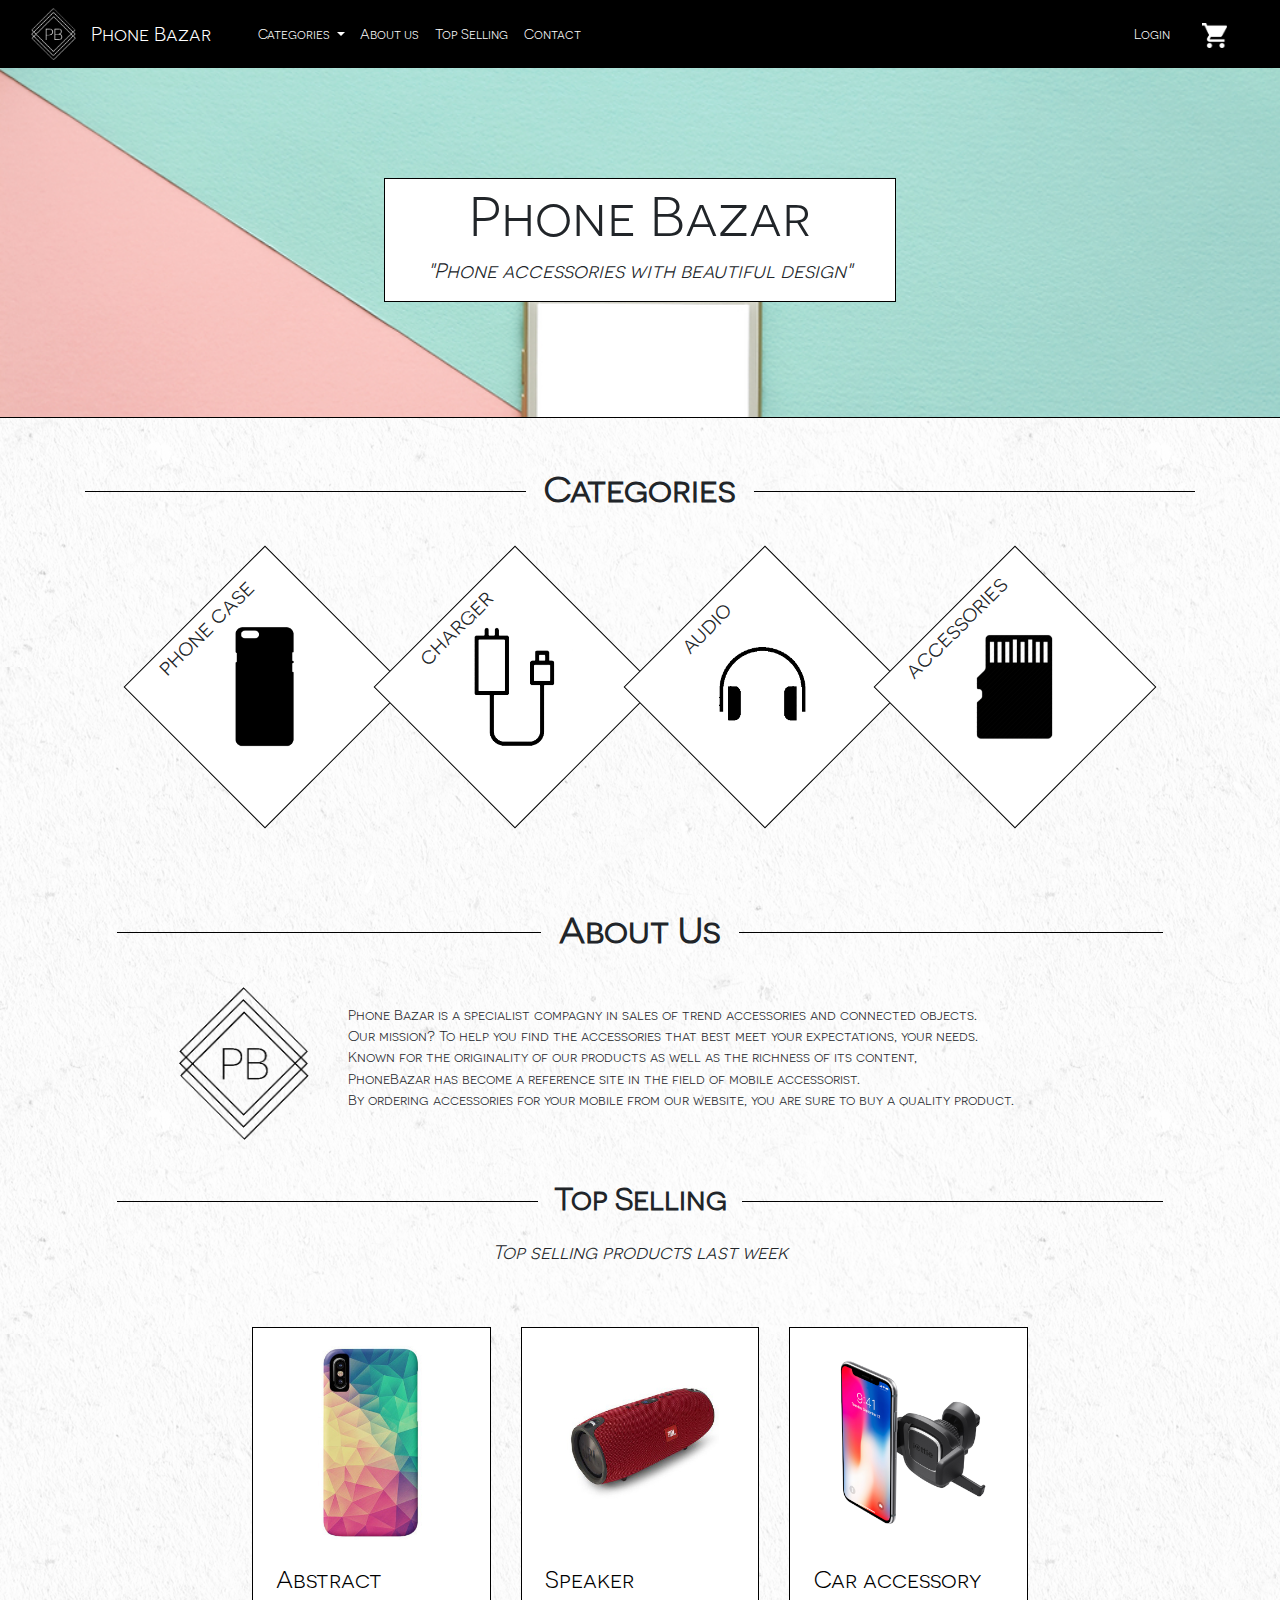
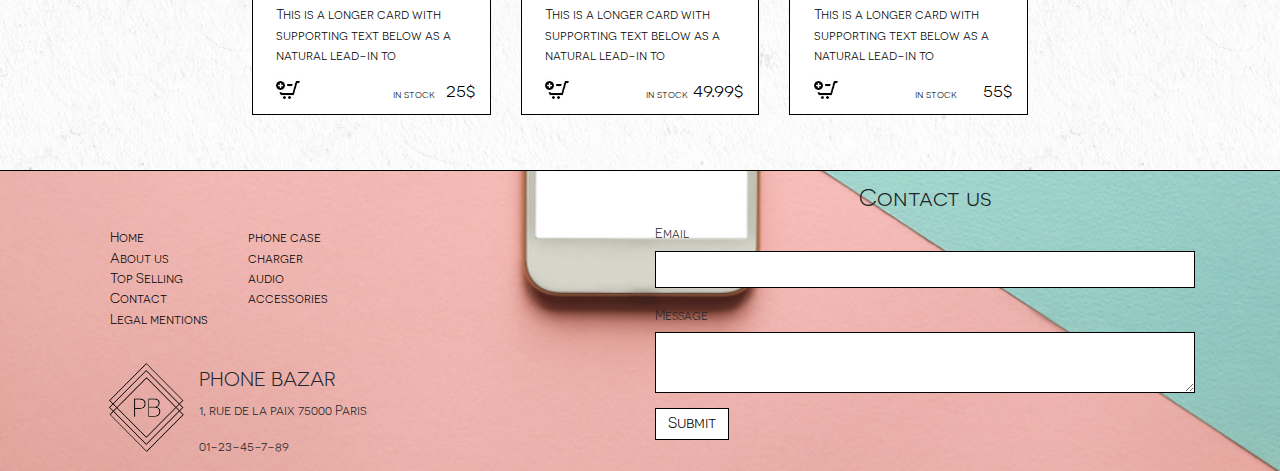
<file: index.html>
<!DOCTYPE html>
<html lang="en">
<head>
	<!-- Required meta tags -->
	<meta charset="utf-8" />
	<meta name="viewport" content="width=device-width, initial-scale=1, shrink-to-fit=no">
	<!-- Bootstrap CSS -->
	<link rel="stylesheet" href="https://stackpath.bootstrapcdn.com/bootstrap/4.3.1/css/bootstrap.min.css" integrity="sha384-ggOyR0iXCbMQv3Xipma34MD+dH/1fQ784/j6cY/iJTQUOhcWr7x9JvoRxT2MZw1T" crossorigin="anonymous">
	<link rel='stylesheet' type='text/css' href='style.css' >

	<title> Phone Bazar </title>

</head>
<body>

	<!--Nav Bar-->

	<section class="container-fluid">
		<nav class="navbar navbar-expand-lg">
			<img class="img-logo-resize" src="assets/logo.png">
			<a class="navbar-brand color-navbar ml-3" href="#">Phone Bazar</a>
			<button class="navbar-toggler custom-toggler ml-auto collapsed" type="button" data-toggle="collapse" data-target="#navbarNavDropdown" aria-controls="navbarNavDropdown" aria-expanded="false" aria-label="Toggle navigation">
				<span class="navbar-toggler-icon"></span>
			</button>

			<div id="navbarNavDropdown" class="navbar-collapse collapse ml-4 pt-1" style="">
				<div class="row justify-content-between w-100">
					<div class="col-6">
						<ul class="navbar-nav">
							<li class="nav-item dropdown">
								<a id="navbarDropdownMenuLink" class="nav-link dropdown-toggle color-navbar" href="#" data-toggle="dropdown" aria-haspopup="true" aria-expanded="false">
									Categories
								</a>
								<div class="dropdown-menu nav-dropdown-style" aria-labelledby="navbarDropdownMenuLink">
									<a class="dropdown-item color-navbar" href="phoneCase.html">Protections</a>
									<a class="dropdown-item color-navbar" href="audio.html">Audio & bluetooth</a>
									<a class="dropdown-item color-navbar" href="page_produit.html">Chargers & batteries</a>
									<a class="dropdown-item color-navbar" href="accessories.html">Accessories</a>
								</div>
							</li>

							<li class="nav-item">
								<a class="nav-link color-navbar nav-underline" href="#About_us">About us</a>
							</li>

							<li class="nav-item">
								<a class="nav-link color-navbar nav-underline" href="#Top_Selling">Top Selling</a>
							</li>

							<li class="nav-item">
								<a class="nav-link color-navbar nav-underline" href="#Contact">Contact</a>
							</li>

						</ul>
					</div>
					<div class="col-6 pr-0">
						<ul class="navbar-nav float-right">
							<li class="nav-item">
								<a class="nav-link color-navbar mr-3" href="#">Login</a>
							</li>
							<li class="nav-item">
								<a class="nav-link color-navbar" href="#">
									<img class="shop-cart" src="assets/shopping-cart.png" alt="shopping cart">
								</a>
							</li>
						</ul>
					</div>
				</div>
			</div>
		</nav>
	</section>

	<!--Jumbotron-->

	<section>
		<div class="jumbotron jumbotron-fluid">
			<div class="container main-title mt-5 bg-white">
				<h1 class="display-4 text-vw-title">Phone Bazar</h1>
				<p class="lead text-vw-text">"Phone accessories with beautiful design"</p>
			</div>
		</div>
	</section>

	<!-- Category -->

	<section>
		<div class="container">
			<h2 class="title font-weight-bold py-3 pb-4 ---title---">Categories</h2>

			<div class="row justify-content-center">
				<div class="col-md-6 flex-unset col-lg-4 text-center diamond">
					<h3 class="cat-titles">phone case</h3>
					<a href="phoneCase.html"><img class="img-acc-resize" src="assets/cat-1-icon.png" class="align-self-center mr-3">
					</a>
				</div> 

				<div class="col-md-6 flex-unset col-lg-4 text-center diamond">
					<h3 class="cat-titles">charger</h3>
					<a href="page_produit.html"><img class="img-acc-resize" src="assets/cat-2-icon.png" class="align-self-center mr-3">
					</a>
				</div> 

				<div class="col-md-6 flex-unset col-lg-4 text-center diamond">
					<h3 class="cat-titles">audio</h3>
					<a href="audio.html"><img  class="img-acc-resize" src="assets/cat-3-icon.png" class="align-self-center mr-3">
					</a>
				</div>

				<div class="col-md-6 flex-unset col-lg-4 text-center diamond">
					<h3 class="cat-titles">accessories</h3>
					<a href="accessories.html"><img  class="img-acc-resize" src="assets/cat-4-icon.png" class="align-self-center mr-3">
					</a>
				</div> 
			</div>
		</div> 
	</section>

	<!-- About us-->

	<section id="About_us">
		<div class="container px-5">
			<h2 class="title-no-mb font-weight-bold pt-5 mt-5 ---title---"">About Us</h2>
			<div class="row justify-content-center ml-5 mb-4">
				<div class="col-lg-2 text-center">
					<img class="logoabt" src="assets/logo_transparent.png" alt="logoabt">
				</div>
				<div class="col-lg-10 pt-5">
					<p> Phone Bazar is a specialist compagny in sales of trend accessories and connected objects.</br>
					Our mission? To help you find the accessories that best meet your expectations, your needs.</br>
				Known for the originality of our products as well as the richness of its content,</br> PhoneBazar has become a reference site in the field of mobile accessorist.</br> 
			By ordering accessories for your mobile from our website, you are sure to buy a quality product.</p></p>
		</div>
	</div>
</div>			
</section> 


<!-- Top Selling -->

<section id="Top_Selling">
	<div class="container px-5">
		<h2 class="text-center py-3 mt-2 font-weight-bold ---title---">Top Selling</h2>
		<h5 class="text-center pb-5 font-italic">Top selling products last week</h5>
		<div class="row justify-content-center">
			<div class="col-sm-12 col-md-6 col-lg-4 col-xl-3 py-2">
				<a href="#" data-toggle="modal" data-target="#mod1">
					<div class="card px-4 pb-1 h-100 card-border-c rounded-0">
						<img class="card-img-top img-fluid card-img-wrap mx-auto" src="assets/pc0.jpg" alt="Card image cap">
						<div class="card-block pt-2">
							<h4 class="card-title">Abstract</h4>
							<p class="card-text mb-5">This is a longer card with supporting text below as a natural lead-in to</p>
							<span><p class="card-text text-stock"><small>in stock</small></p></span>
							<span><p class="card-text text-price mr-0">25$</p></span>
							<span><img class="basket-icon" src="assets/basket.jpg" alt="basket-icon"></span>
						</div>
					</div>
				</a>
			</div>
			<div class="col-sm-12 col-md-6 col-lg-4 col-xl-3 py-2">
				<a href="#" data-toggle="modal" data-target="#mod2">
				<div class="card px-4 pb-1 h-100 card-border-c rounded-0">
					<img class="card-img-top img-fluid card-img-wrap mx-auto" src="assets/audio5.jpg" alt="Card image cap">
					<div class="card-block pt-2">
						<h4 class="card-title">Speaker</h4>
						<p class="card-text mb-5">This is a longer card with supporting text below as a natural lead-in to</p>
						<span><p class="card-text text-stock mr-3"><small>in stock</small></p></span>
						<span><p class="card-text text-price mr-0">49.99$</p></span>
						<span><img class="basket-icon" src="assets/basket.jpg" alt="basket-icon"></span>
					</div>
				</div>
			</div>
			<div class="col-sm-12 col-md-6 col-lg-4 col-xl-3 py-2">
				<a href="#" data-toggle="modal" data-target="#mod3">
				<div class="card px-4 pb-1 h-100 card-border-c rounded-0">
					<img class="card-img-top img-fluid card-img-wrap mx-auto" src="assets/a8.png" alt="Card image cap">
					<div class="card-block pt-2">
						<h4 class="card-title">Car accessory</h4>
						<p class="card-text mb-5">This is a longer card with supporting text below as a natural lead-in to</p>
						<span><p class="card-text text-stock mr-3"><small>in stock</small></p></span>
						<span><p class="card-text text-price mr-0">55$</p></span>
						<span><img class="basket-icon" src="assets/basket.jpg" alt="basket-icon"></span>
					</div>
				</div>
			</div>
		</div>
	</div>
</section>


<!--Footer-->

<div class="color-footer mt-5" id="Contact">
	<div class="container">
		<div class="row mt-2">
			<div class="col-md-6 col-lg-6">
				<div class="row pt-5">
					<ul>
						<li class="black-text-hover"><a href="#Home">Home</a></li>
						<li class="black-text-hover"><a href="#About_us">About us</a></li>
						<li class="black-text-hover"><a href="#Top_Selling">Top Selling</a></li>
						<li class="black-text-hover"><a href="#Contact">Contact</a></li>
						<li class="black-text-hover"><a href="#Legal">Legal mentions</a></li>
					</ul>
					<ul>
						<li class="black-text-hover"><a href="phoneCase.html">phone case</a></li>
						<li class="black-text-hover"><a href="page_produit.html">charger</a></li>
						<li class="black-text-hover"><a href="audio.html">audio</a></li>
						<li class="black-text-hover"><a href="accessories.html">accessories</a></li>							
					</ul>
				</div>
				<div class="media media-card ml-4">
					<img src="assets/logo_transparent.png" class="align-self-center mr-2 logo_footer" alt="image_telephone">		
					<div class="media-body mt-4 ml-2">
						<h5 class="">PHONE BAZAR</h5>
						<p>1, rue de la paix 75000 Paris</p>
						<p>01-23-45-7-89</p>
					</div>
				</div>
			</div>
			<div class="col-md-6 col-lg-6">	
				<div class="well well-sm">
					<form class="form-horizontal" action="" method="post">
						<fieldset>
							<legend class="text-center">Contact us</legend>
							<div class="form-group">
								<label for="email">Email</label>
								<input id="email" name="email" type="text" placeholder="" class="form-control">
							</div>
							<div class="form-group">
								<label for="message">Message</label>
								<textarea class="form-control" id="message" name="message" placeholder="" rows="2"></textarea>
							</div>
							<div class="form-group">
								<div>
									<button type="submit" class="btn btn-style">Submit</button>
								</div>
							</div>
						</fieldset>
					</form>
				</div>
			</div>
		</div>
	</div>
</div>

<div class="modal fade" id="mod1" tabindex="-1" role="dialog" aria-labelledby="exampleModalLabel" aria-hidden="true">
	<div class="modal-dialog" role="document">
		<div class="modal-content modal-style">
			<div class="modal-header modal-header-style">
				<h5 class="modal-title" id="exampleModalLabel">Abstract</h5>
				<button type="button" class="close" data-dismiss="modal" aria-label="Close">
					<span class="cross-style" aria-hidden="true">&#10005;</span>
				</button>
			</div>
			<div class="modal-body">
				<div class="container-fluid p-0">
					<div class="row">
						<div class="col-md-6 p-0">
							<div class="modal-img-wrap">
								<img class="modal-img" src="assets/pc0.jpg" alt="product image">
							</div>
						</div>
						<div class="col-md-6 ml-auto p-0">
							<div class="modal-text-wrap">
								<p>Lorem ipsum dolor sit amet, consectetur adipiscing elit. Sed ut neque quis orci ullamcorper consectetur. Donec nunc dolor, fermentum in turpis eget, tristique tincidunt justo. Donec porta risus eget rhoncus aliquam. Interdum et malesuada fames ac ante ipsum primis in faucibus.</p>
								<div class="modal-price-wrap">
									<p class="text-stock-small">in stock</p>
									<br>
									<div class="row justify-content-center">
										<div class="col-3">
											<p>25$</p>
										</div>
										<div class="col-9">
											<button class="btn btn-style btn-modal ml-3">Add to cart</button>
										</div>
									</div>
								</div>
							</div>
						</div>
					</div>
				</div>
			</div>
		</div>
	</div>
</div>
<div class="modal fade" id="mod2" tabindex="-1" role="dialog" aria-labelledby="exampleModalLabel" aria-hidden="true">
	<div class="modal-dialog" role="document">
		<div class="modal-content modal-style">
			<div class="modal-header modal-header-style">
				<h5 class="modal-title" id="exampleModalLabel">Speaker</h5>
				<button type="button" class="close" data-dismiss="modal" aria-label="Close">
					<span class="cross-style" aria-hidden="true">&#10005;</span>
				</button>
			</div>
			<div class="modal-body">
				<div class="container-fluid p-0">
					<div class="row">
						<div class="col-md-6 p-0">
							<div class="modal-img-wrap">
								<img class="modal-img" src="assets/audio5.jpg" alt="product image">
							</div>
						</div>
						<div class="col-md-6 ml-auto p-0">
							<div class="modal-text-wrap">
								<p>Lorem ipsum dolor sit amet, consectetur adipiscing elit. Sed ut neque quis orci ullamcorper consectetur. Donec nunc dolor, fermentum in turpis eget, tristique tincidunt justo. Donec porta risus eget rhoncus aliquam. Interdum et malesuada fames ac ante ipsum primis in faucibus.</p>
								<div class="modal-price-wrap">
									<p class="text-stock-small">in stock</p>
									<br>
									<div class="row justify-content-center">
										<div class="col-3">
											<p>49.99$</p>
										</div>
										<div class="col-9">
											<button class="btn btn-style btn-modal ml-3">Add to cart</button>
										</div>
									</div>
								</div>
							</div>
						</div>
					</div>
				</div>
			</div>
		</div>
	</div>
</div>
<div class="modal fade" id="mod3" tabindex="-1" role="dialog" aria-labelledby="exampleModalLabel" aria-hidden="true">
	<div class="modal-dialog" role="document">
		<div class="modal-content modal-style">
			<div class="modal-header modal-header-style">
				<h5 class="modal-title" id="exampleModalLabel">Car accessory</h5>
				<button type="button" class="close" data-dismiss="modal" aria-label="Close">
					<span class="cross-style" aria-hidden="true">&#10005;</span>
				</button>
			</div>
			<div class="modal-body">
				<div class="container-fluid p-0">
					<div class="row">
						<div class="col-md-6 p-0">
							<div class="modal-img-wrap">
								<img class="modal-img" src="assets/a8.png" alt="product image">
							</div>
						</div>
						<div class="col-md-6 ml-auto p-0">
							<div class="modal-text-wrap">
								<p>Lorem ipsum dolor sit amet, consectetur adipiscing elit. Sed ut neque quis orci ullamcorper consectetur. Donec nunc dolor, fermentum in turpis eget, tristique tincidunt justo. Donec porta risus eget rhoncus aliquam. Interdum et malesuada fames ac ante ipsum primis in faucibus.</p>
								<div class="modal-price-wrap">
									<p class="text-stock-small">in stock</p>
									<br>
									<div class="row justify-content-center">
										<div class="col-3">
											<p>55$</p>
										</div>
										<div class="col-9">
											<button class="btn btn-style btn-modal ml-3">Add to cart</button>
										</div>
									</div>
								</div>
							</div>
						</div>
					</div>
				</div>
			</div>
		</div>
	</div>
</div>

<!-- Optional JavaScript -->
<!-- jQuery first, then Popper.js, then Bootstrap JS -->
<script src="https://code.jquery.com/jquery-3.3.1.slim.min.js" integrity="sha384-q8i/X+965DzO0rT7abK41JStQIAqVgRVzpbzo5smXKp4YfRvH+8abtTE1Pi6jizo" crossorigin="anonymous"></script>
<script src="https://cdnjs.cloudflare.com/ajax/libs/popper.js/1.14.7/umd/popper.min.js" integrity="sha384-UO2eT0CpHqdSJQ6hJty5KVphtPhzWj9WO1clHTMGa3JDZwrnQq4sF86dIHNDz0W1" crossorigin="anonymous"></script>
<script src="https://stackpath.bootstrapcdn.com/bootstrap/4.3.1/js/bootstrap.min.js" integrity="sha384-JjSmVgyd0p3pXB1rRibZUAYoIIy6OrQ6VrjIEaFf/nJGzIxFDsf4x0xIM+B07jRM" crossorigin="anonymous"></script>
</body>
</html>
</file>
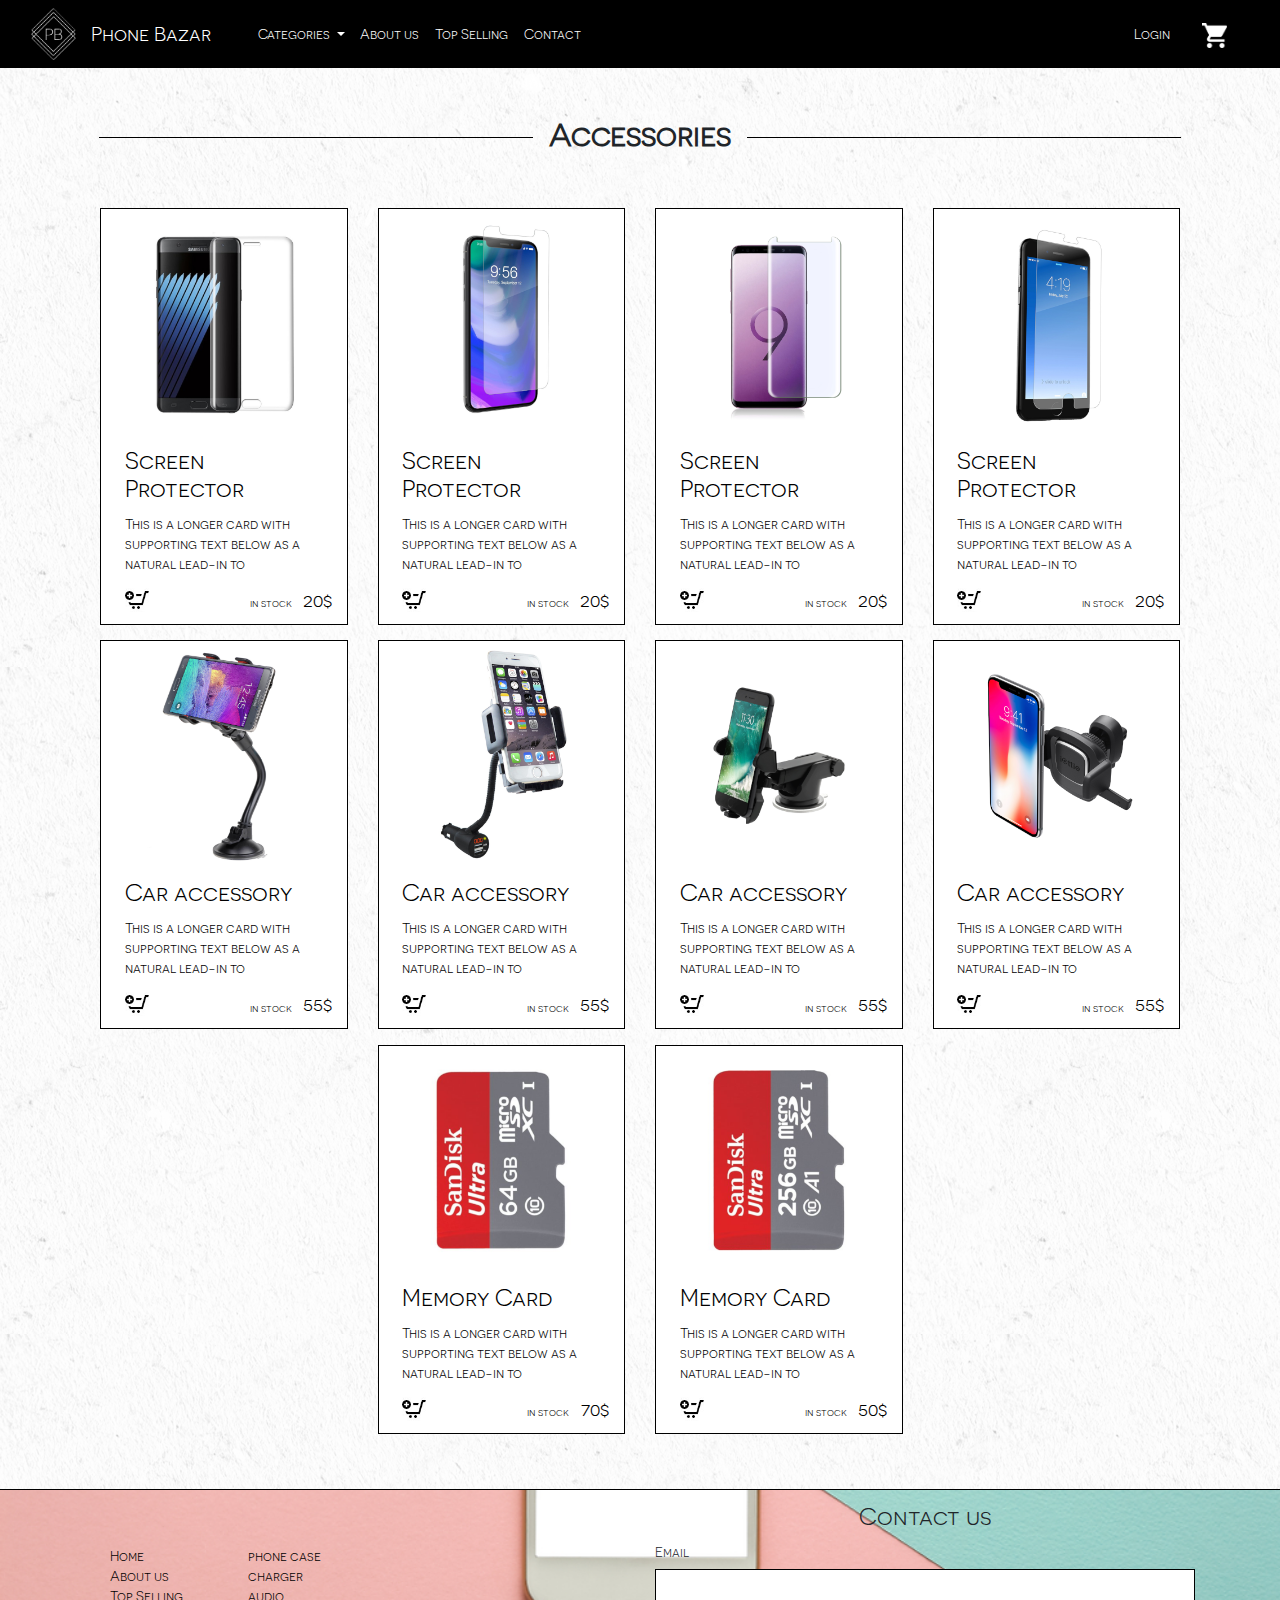
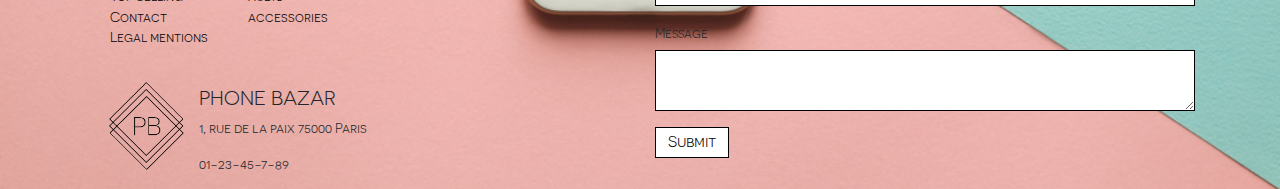
<file: accessories.html>
<!DOCTYPE html>
<html>
<head>
	<meta charset="UTF-8">
	<title>Accessories</title>
	<link rel="stylesheet" href="https://maxcdn.bootstrapcdn.com/bootstrap/4.0.0/css/bootstrap.min.css" integrity="sha384-Gn5384xqQ1aoWXA+058RXPxPg6fy4IWvTNh0E263XmFcJlSAwiGgFAW/dAiS6JXm" crossorigin="anonymous">
	<link rel="stylesheet" href="style.css" crossorigin="anonymous">
</head>
<body>
	<section class="container-fluid">
		<nav class="navbar navbar-expand-lg">
			<img class="img-logo-resize" src="assets/logo.png">
			<a class="navbar-brand color-navbar ml-3" href="index.html">Phone Bazar</a>
			<button class="navbar-toggler custom-toggler ml-auto collapsed" type="button" data-toggle="collapse" data-target="#navbarNavDropdown" aria-controls="navbarNavDropdown" aria-expanded="false" aria-label="Toggle navigation">
				<span class="navbar-toggler-icon"></span>
			</button>

			<div id="navbarNavDropdown" class="navbar-collapse collapse ml-4 pt-1" style="">
				<div class="row justify-content-between w-100">
					<div class="col-6">
						<ul class="navbar-nav">
							<li class="nav-item dropdown">
								<a id="navbarDropdownMenuLink" class="nav-link dropdown-toggle color-navbar" href="#" data-toggle="dropdown" aria-haspopup="true" aria-expanded="false">
									Categories
								</a>
								<div class="dropdown-menu nav-dropdown-style" aria-labelledby="navbarDropdownMenuLink">
									<a class="dropdown-item color-navbar" href="phoneCase.html">Phone cases</a>
									<a class="dropdown-item color-navbar" href="audio.html">Audio & bluetooth</a>
									<a class="dropdown-item color-navbar" href="page_produit.html">Chargers & batteries</a>
									<a class="dropdown-item color-navbar" href="Accessories.html">Accessories</a>
								</div>
							</li>

							<li class="nav-item">
								<a class="nav-link color-navbar" href="index.html#About_us">About us</a>
							</li>

							<li class="nav-item">
								<a class="nav-link color-navbar" href="index.html#Top_Selling">Top Selling</a>
							</li>

							<li class="nav-item">
								<a class="nav-link color-navbar" href="index.html#Contact">Contact</a>
							</li>
						</ul>
					</div>
					<div class="col-6 pr-0">
						<ul class="navbar-nav float-right">
							<li class="nav-item">
								<a class="nav-link color-navbar mr-3" href="#">Login</a>
							</li>
							<li class="nav-item">
								<a class="nav-link color-navbar" href="#">
									<img class="shop-cart" src="assets/shopping-cart.png" alt="shopping cart">
								</a>
							</li>
						</ul>
					</div>
				</div>
			</nav>
	</section>
		<div class="container">
			<h2 class="font-weight-bold my-5 ---title--- cat-title mx-auto">Accessories</h2>
			<div class="container">
				<div class="row justify-content-center">
					<div class="col-sm-12 col-md-6 col-lg-4 col-xl-3 py-2">
						<a href="#" data-toggle="modal" data-target="#mod1">
							<div class="card px-4 pb-1 h-100 card-border-c rounded-0">
								<img class="card-img-top img-fluid card-img-wrap mx-auto" src="assets/a1.png" alt="Card image cap">
								<div class="card-block pt-2">
									<h4 class="card-title">Screen Protector</h4>
									<p class="card-text mb-5">This is a longer card with supporting text below as a natural lead-in to</p>
									<span><p class="card-text text-stock"><small>in stock</small></p></span>
									<span><p class="card-text text-price mr-0">20$</p></span>
									<span><img class="basket-icon" src="assets/basket.jpg" alt="basket-icon"></span>
								</div>
							</div>
						</a>
					</div>
					<div class="col-sm-12 col-md-6 col-lg-4 col-xl-3 py-2">
						<a href="#" data-toggle="modal" data-target="#mod2">
							<div class="card px-4 pb-1 h-100 card-border-c rounded-0">
								<img class="card-img-top img-fluid card-img-wrap mx-auto" src="assets/a2.png" alt="Card image cap">
								<div class="card-block pt-2">
									<h4 class="card-title">Screen Protector</h4>
									<p class="card-text mb-5">This is a longer card with supporting text below as a natural lead-in to</p>
									<span><p class="card-text text-stock"><small>in stock</small></p></span>
									<span><p class="card-text text-price mr-0">20$</p></span>
									<span><img class="basket-icon" src="assets/basket.jpg" alt="basket-icon"></span>
								</div>
							</div>
						</a>
					</div>
					<div class="col-sm-12 col-md-6 col-lg-4 col-xl-3 py-2">
						<a href="#" data-toggle="modal" data-target="#mod3">
							<div class="card px-4 pb-1 h-100 card-border-c rounded-0">
								<img class="card-img-top img-fluid card-img-wrap mx-auto" src="assets/a3.png" alt="Card image cap">
								<div class="card-block pt-2">
									<h4 class="card-title">Screen Protector</h4>
									<p class="card-text mb-5">This is a longer card with supporting text below as a natural lead-in to</p>
									<span><p class="card-text text-stock"><small>in stock</small></p></span>
									<span><p class="card-text text-price mr-0">20$</p></span>
									<span><img class="basket-icon" src="assets/basket.jpg" alt="basket-icon"></span>
								</div>
							</div>
						</a>
					</div>
					<div class="col-sm-12 col-md-6 col-lg-4 col-xl-3 py-2">
						<a href="#" data-toggle="modal" data-target="#mod4">
							<div class="card px-4 pb-1 h-100 card-border-c rounded-0">
								<img class="card-img-top img-fluid card-img-wrap mx-auto" src="assets/a4.png" alt="Card image cap">
								<div class="card-block pt-2">
									<h4 class="card-title">Screen Protector</h4>
									<p class="card-text mb-5">This is a longer card with supporting text below as a natural lead-in to</p>
									<span><p class="card-text text-stock"><small>in stock</small></p></span>
									<span><p class="card-text text-price mr-0">20$</p></span>
									<span><img class="basket-icon" src="assets/basket.jpg" alt="basket-icon"></span>
								</div>
							</div>
						</a>
					</div>
					<div class="col-sm-12 col-md-6 col-lg-4 col-xl-3 py-2">
						<a href="#" data-toggle="modal" data-target="#mod5">
							<div class="card px-4 pb-1 h-100 card-border-c rounded-0">
								<img class="card-img-top img-fluid card-img-wrap mx-auto" src="assets/a5.png" alt="Card image cap">
								<div class="card-block pt-2">
									<h4 class="card-title">Car accessory</h4>
									<p class="card-text mb-5">This is a longer card with supporting text below as a natural lead-in to</p>
									<span><p class="card-text text-stock"><small>in stock</small></p></span>
									<span><p class="card-text text-price mr-0">55$</p></span>
									<span><img class="basket-icon" src="assets/basket.jpg" alt="basket-icon"></span>
								</div>
							</div>
						</a>
					</div>
					<div class="col-sm-12 col-md-6 col-lg-4 col-xl-3 py-2">
						<a href="#" data-toggle="modal" data-target="#mod6">
							<div class="card px-4 pb-1 h-100 card-border-c rounded-0">
								<img class="card-img-top img-fluid card-img-wrap mx-auto" src="assets/a6.png" alt="Card image cap">
								<div class="card-block pt-2">
									<h4 class="card-title">Car accessory</h4>
									<p class="card-text mb-5">This is a longer card with supporting text below as a natural lead-in to</p>
									<span><p class="card-text text-stock"><small>in stock</small></p></span>
									<span><p class="card-text text-price mr-0">55$</p></span>
									<span><img class="basket-icon" src="assets/basket.jpg" alt="basket-icon"></span>
								</div>
							</div>
						</a>
					</div>
					<div class="col-sm-12 col-md-6 col-lg-4 col-xl-3 py-2">
						<a href="#" data-toggle="modal" data-target="#mod7">
							<div class="card px-4 pb-1 h-100 card-border-c rounded-0">
								<img class="card-img-top img-fluid card-img-wrap mx-auto" src="assets/a7.png" alt="Card image cap">
								<div class="card-block pt-2">
									<h4 class="card-title">Car accessory</h4>
									<p class="card-text mb-5">This is a longer card with supporting text below as a natural lead-in to</p>
									<span><p class="card-text text-stock"><small>in stock</small></p></span>
									<span><p class="card-text text-price mr-0">55$</p></span>
									<span><img class="basket-icon" src="assets/basket.jpg" alt="basket-icon"></span>
								</div>
							</div>
						</a>
					</div>
					<div class="col-sm-12 col-md-6 col-lg-4 col-xl-3 py-2">
						<a href="#" data-toggle="modal" data-target="#mod8">
							<div class="card px-4 pb-1 h-100 card-border-c rounded-0">
								<img class="card-img-top img-fluid card-img-wrap mx-auto" src="assets/a8.png" alt="Card image cap">
								<div class="card-block pt-2">
									<h4 class="card-title">Car accessory</h4>
									<p class="card-text mb-5">This is a longer card with supporting text below as a natural lead-in to</p>
									<span><p class="card-text text-stock"><small>in stock</small></p></span>
									<span><p class="card-text text-price mr-0">55$</p></span>
									<span><img class="basket-icon" src="assets/basket.jpg" alt="basket-icon"></span>
								</div>
							</div>
						</a>
					</div>
					<div class="col-sm-12 col-md-6 col-lg-4 col-xl-3 py-2">
						<a href="#" data-toggle="modal" data-target="#mod9">
							<div class="card px-4 pb-1 h-100 card-border-c rounded-0">
								<img class="card-img-top img-fluid card-img-wrap mx-auto" src="assets/a9.png" alt="Card image cap">
								<div class="card-block pt-2">
									<h4 class="card-title">Memory Card</h4>
									<p class="card-text mb-5">This is a longer card with supporting text below as a natural lead-in to</p>
									<span><p class="card-text text-stock"><small>in stock</small></p></span>
									<span><p class="card-text text-price mr-0">70$</p></span>
									<span><img class="basket-icon" src="assets/basket.jpg" alt="basket-icon"></span>
								</div>
							</div>
						</a>
					</div>
					<div class="col-sm-12 col-md-6 col-lg-4 col-xl-3 py-2">
						<a href="#" data-toggle="modal" data-target="#mod10">
							<div class="card px-4 pb-1 h-100 card-border-c rounded-0">
								<img class="card-img-top img-fluid card-img-wrap mx-auto" src="assets/a10.png" alt="Card image cap">
								<div class="card-block pt-2">
									<h4 class="card-title">Memory Card</h4>
									<p class="card-text mb-5">This is a longer card with supporting text below as a natural lead-in to</p>
									<span><p class="card-text text-stock"><small>in stock</small></p></span>
									<span><p class="card-text text-price mr-0">50$</p></span>
									<span><img class="basket-icon" src="assets/basket.jpg" alt="basket-icon"></span>
								</div>
							</div>
						</a>
					</div>
				</div>
			</div>
		</div>
	</section>

	<!--Footer-->
	<div class="color-footer mt-5" id="Contact">
		<div class="container">
			<div class="row mt-2">
				<div class="col-md-6 col-lg-6">
					<div class="row pt-5">
						<ul>
							<li class="black-text-hover"><a href="index.html">Home</a></li>
							<li class="black-text-hover"><a href="index.html#About_us">About us</a></li>
							<li class="black-text-hover"><a href="index.html#Top_Selling">Top Selling</a></li>
							<li class="black-text-hover"><a href="index.html#Contact">Contact</a></li>
							<li class="black-text-hover"><a href="index.html#Contact">Legal mentions</a></li>
						</ul>
						<ul>
							<li class="black-text-hover"><a href="phoneCase.html">phone case</a></li>
							<li class="black-text-hover"><a href="page_produit.html">charger</a></li>
							<li class="black-text-hover"><a href="audio.html">audio</a></li>
							<li class="black-text-hover"><a href="accessories.html">accessories</a></li>							
						</ul>
					</div>
					<div class="media media-card ml-4">
						<img src="assets/logo_transparent.png" class="align-self-center mr-2 logo_footer" alt="image_telephone">		
						<div class="media-body mt-4 ml-2">
							<h5 class="">PHONE BAZAR</h5>
							<p>1, rue de la paix 75000 Paris</p>
							<p>01-23-45-7-89</p>
						</div>
					</div>
				</div>
				<div class="col-md-6 col-lg-6">	
					<div class="well well-sm">
						<form class="form-horizontal" action="" method="post">
							<fieldset>
								<legend class="text-center">Contact us</legend>
								<div class="form-group">
									<label for="email">Email</label>
									<input id="email" name="email" type="text" placeholder="" class="form-control">
								</div>
								<div class="form-group">
									<label for="message">Message</label>
									<textarea class="form-control" id="message" name="message" placeholder="" rows="2"></textarea>
								</div>
								<div class="form-group">
									<div>
										<button type="submit" class="btn btn-style">Submit</button>
									</div>
								</div>
							</fieldset>
						</form>
					</div>
				</div>
			</div>
		</div>
	</div>



	<!-- Modal -->

	<div class="modal fade" id="mod10" tabindex="-1" role="dialog" aria-labelledby="exampleModalLabel" aria-hidden="true">
		<div class="modal-dialog" role="document">
			<div class="modal-content modal-style">
				<div class="modal-header modal-header-style">
					<h5 class="modal-title" id="exampleModalLabel">Micro SD 256go</h5>
					<button type="button" class="close" data-dismiss="modal" aria-label="Close">
						<span class="cross-style" aria-hidden="true">&#10005;</span>
					</button>
				</div>
				<div class="modal-body">
					<div class="container-fluid p-0">
						<div class="row">
							<div class="col-md-6 p-0">
								<div class="modal-img-wrap">
									<img class="modal-img" src="assets/a10.png" alt="product image">
								</div>
							</div>
							<div class="col-md-6 ml-auto p-0">
								<div class="modal-text-wrap">
									<p>Lorem ipsum dolor sit amet, consectetur adipiscing elit. Sed ut neque quis orci ullamcorper consectetur. Donec nunc dolor, fermentum in turpis eget, tristique tincidunt justo. Donec porta risus eget rhoncus aliquam. Interdum et malesuada fames ac ante ipsum primis in faucibus.</p>
									<div class="modal-price-wrap">
										<p class="text-stock-small">in stock</p>
										<br>
										<div class="row justify-content-center">
											<div class="col-6">
												<p>50$</p>
											</div>
											<div class="col-6">
												<button class="btn btn-style btn-modal ml-3">Add to cart</button>
											</div>
										</div>
									</div>
								</div>
							</div>
						</div>
					</div>
				</div>
			</div>
		</div>
	</div>
	<div class="modal fade" id="mod9" tabindex="-1" role="dialog" aria-labelledby="exampleModalLabel" aria-hidden="true">
		<div class="modal-dialog" role="document">
			<div class="modal-content modal-style">
				<div class="modal-header modal-header-style">
					<h5 class="modal-title" id="exampleModalLabel">Micro SD 64go</h5>
					<button type="button" class="close" data-dismiss="modal" aria-label="Close">
						<span class="cross-style" aria-hidden="true">&#10005;</span>
					</button>
				</div>
				<div class="modal-body">
					<div class="container-fluid p-0">
						<div class="row">
							<div class="col-md-6 p-0">
								<div class="modal-img-wrap">
									<img class="modal-img" src="assets/a9.png" alt="product image">
								</div>
							</div>
							<div class="col-md-6 ml-auto p-0">
								<div class="modal-text-wrap">
									<p>Lorem ipsum dolor sit amet, consectetur adipiscing elit. Sed ut neque quis orci ullamcorper consectetur. Donec nunc dolor, fermentum in turpis eget, tristique tincidunt justo. Donec porta risus eget rhoncus aliquam. Interdum et malesuada fames ac ante ipsum primis in faucibus.</p>
									<div class="modal-price-wrap">
										<p class="text-stock-small">in stock</p>
										<br>
										<div class="row justify-content-center">
											<div class="col-6">
												<p>70$</p>
											</div>
											<div class="col-6">
												<button class="btn btn-style btn-modal ml-3">Add to cart</button>
											</div>
										</div>
									</div>
								</div>
							</div>
						</div>
					</div>
				</div>
			</div>
		</div>
	</div>
	<div class="modal fade" id="mod8" tabindex="-1" role="dialog" aria-labelledby="exampleModalLabel" aria-hidden="true">
		<div class="modal-dialog" role="document">
			<div class="modal-content modal-style">
				<div class="modal-header modal-header-style">
					<h5 class="modal-title" id="exampleModalLabel">Car accessory</h5>
					<button type="button" class="close" data-dismiss="modal" aria-label="Close">
						<span class="cross-style" aria-hidden="true">&#10005;</span>
					</button>
				</div>
				<div class="modal-body">
					<div class="container-fluid p-0">
						<div class="row">
							<div class="col-md-6 p-0">
								<div class="modal-img-wrap">
									<img class="modal-img" src="assets/a8.png" alt="product image">
								</div>
							</div>
							<div class="col-md-6 ml-auto p-0">
								<div class="modal-text-wrap">
									<p>Lorem ipsum dolor sit amet, consectetur adipiscing elit. Sed ut neque quis orci ullamcorper consectetur. Donec nunc dolor, fermentum in turpis eget, tristique tincidunt justo. Donec porta risus eget rhoncus aliquam. Interdum et malesuada fames ac ante ipsum primis in faucibus.</p>
									<div class="modal-price-wrap">
										<p class="text-stock-small">in stock</p>
										<br>
										<div class="row justify-content-center">
											<div class="col-6">
												<p>55$</p>
											</div>
											<div class="col-6">
												<button class="btn btn-style btn-modal ml-3">Add to cart</button>
											</div>
										</div>
									</div>
								</div>
							</div>
						</div>
					</div>
				</div>
			</div>
		</div>
	</div>
	<div class="modal fade" id="mod7" tabindex="-1" role="dialog" aria-labelledby="exampleModalLabel" aria-hidden="true">
		<div class="modal-dialog" role="document">
			<div class="modal-content modal-style">
				<div class="modal-header modal-header-style">
					<h5 class="modal-title" id="exampleModalLabel">Car accessory</h5>
					<button type="button" class="close" data-dismiss="modal" aria-label="Close">
						<span class="cross-style" aria-hidden="true">&#10005;</span>
					</button>
				</div>
				<div class="modal-body">
					<div class="container-fluid p-0">
						<div class="row">
							<div class="col-md-6 p-0">
								<div class="modal-img-wrap">
									<img class="modal-img" src="assets/a7.png" alt="product image">
								</div>
							</div>
							<div class="col-md-6 ml-auto p-0">
								<div class="modal-text-wrap">
									<p>Lorem ipsum dolor sit amet, consectetur adipiscing elit. Sed ut neque quis orci ullamcorper consectetur. Donec nunc dolor, fermentum in turpis eget, tristique tincidunt justo. Donec porta risus eget rhoncus aliquam. Interdum et malesuada fames ac ante ipsum primis in faucibus.</p>
									<div class="modal-price-wrap">
										<p class="text-stock-small">in stock</p>
										<br>
										<div class="row justify-content-center">
											<div class="col-6">
												<p>55$</p>
											</div>
											<div class="col-6">
												<button class="btn btn-style btn-modal ml-3">Add to cart</button>
											</div>
										</div>
									</div>
								</div>
							</div>
						</div>
					</div>
				</div>
			</div>
		</div>
	</div>
	<div class="modal fade" id="mod6" tabindex="-1" role="dialog" aria-labelledby="exampleModalLabel" aria-hidden="true">
		<div class="modal-dialog" role="document">
			<div class="modal-content modal-style">
				<div class="modal-header modal-header-style">
					<h5 class="modal-title" id="exampleModalLabel">Car accessory</h5>
					<button type="button" class="close" data-dismiss="modal" aria-label="Close">
						<span class="cross-style" aria-hidden="true">&#10005;</span>
					</button>
				</div>
				<div class="modal-body">
					<div class="container-fluid p-0">
						<div class="row">
							<div class="col-md-6 p-0">
								<div class="modal-img-wrap">
									<img class="modal-img" src="assets/a6.png" alt="product image">
								</div>
							</div>
							<div class="col-md-6 ml-auto p-0">
								<div class="modal-text-wrap">
									<p>Lorem ipsum dolor sit amet, consectetur adipiscing elit. Sed ut neque quis orci ullamcorper consectetur. Donec nunc dolor, fermentum in turpis eget, tristique tincidunt justo. Donec porta risus eget rhoncus aliquam. Interdum et malesuada fames ac ante ipsum primis in faucibus.</p>
									<div class="modal-price-wrap">
										<p class="text-stock-small">in stock</p>
										<br>
										<div class="row justify-content-center">
											<div class="col-6">
												<p>55$</p>
											</div>
											<div class="col-6">
												<button class="btn btn-style btn-modal ml-3">Add to cart</button>
											</div>
										</div>
									</div>
								</div>
							</div>
						</div>
					</div>
				</div>
			</div>
		</div>
	</div>
	<div class="modal fade" id="mod5" tabindex="-1" role="dialog" aria-labelledby="exampleModalLabel" aria-hidden="true">
		<div class="modal-dialog" role="document">
			<div class="modal-content modal-style">
				<div class="modal-header modal-header-style">
					<h5 class="modal-title" id="exampleModalLabel">Car accessory</h5>
					<button type="button" class="close" data-dismiss="modal" aria-label="Close">
						<span class="cross-style" aria-hidden="true">&#10005;</span>
					</button>
				</div>
				<div class="modal-body">
					<div class="container-fluid p-0">
						<div class="row">
							<div class="col-md-6 p-0">
								<div class="modal-img-wrap">
									<img class="modal-img" src="assets/a5.png" alt="product image">
								</div>
							</div>
							<div class="col-md-6 ml-auto p-0">
								<div class="modal-text-wrap">
									<p>Lorem ipsum dolor sit amet, consectetur adipiscing elit. Sed ut neque quis orci ullamcorper consectetur. Donec nunc dolor, fermentum in turpis eget, tristique tincidunt justo. Donec porta risus eget rhoncus aliquam. Interdum et malesuada fames ac ante ipsum primis in faucibus.</p>
									<div class="modal-price-wrap">
										<p class="text-stock-small">in stock</p>
										<br>
										<div class="row justify-content-center">
											<div class="col-6">
												<p>55$</p>
											</div>
											<div class="col-6">
												<button class="btn btn-style btn-modal ml-3">Add to cart</button>
											</div>
										</div>
									</div>
								</div>
							</div>
						</div>
					</div>
				</div>
			</div>
		</div>
	</div>
	<div class="modal fade" id="mod4" tabindex="-1" role="dialog" aria-labelledby="exampleModalLabel" aria-hidden="true">
		<div class="modal-dialog" role="document">
			<div class="modal-content modal-style">
				<div class="modal-header modal-header-style">
					<h5 class="modal-title" id="exampleModalLabel">Screen Protector</h5>
					<button type="button" class="close" data-dismiss="modal" aria-label="Close">
						<span class="cross-style" aria-hidden="true">&#10005;</span>
					</button>
				</div>
				<div class="modal-body">
					<div class="container-fluid p-0">
						<div class="row">
							<div class="col-md-6 p-0">
								<div class="modal-img-wrap">
									<img class="modal-img" src="assets/a4.png" alt="product image">
								</div>
							</div>
							<div class="col-md-6 ml-auto p-0">
								<div class="modal-text-wrap">
									<p>Lorem ipsum dolor sit amet, consectetur adipiscing elit. Sed ut neque quis orci ullamcorper consectetur. Donec nunc dolor, fermentum in turpis eget, tristique tincidunt justo. Donec porta risus eget rhoncus aliquam. Interdum et malesuada fames ac ante ipsum primis in faucibus.</p>
									<div class="modal-price-wrap">
										<p class="text-stock-small">in stock</p>
										<br>
										<div class="row justify-content-center">
											<div class="col-6">
												<p>20$</p>
											</div>
											<div class="col-6">
												<button class="btn btn-style btn-modal ml-3">Add to cart</button>
											</div>
										</div>
									</div>
								</div>
							</div>
						</div>
					</div>
				</div>
			</div>
		</div>
	</div>
	<div class="modal fade" id="mod3" tabindex="-1" role="dialog" aria-labelledby="exampleModalLabel" aria-hidden="true">
		<div class="modal-dialog" role="document">
			<div class="modal-content modal-style">
				<div class="modal-header modal-header-style">
					<h5 class="modal-title" id="exampleModalLabel">Screen Protector</h5>
					<button type="button" class="close" data-dismiss="modal" aria-label="Close">
						<span class="cross-style" aria-hidden="true">&#10005;</span>
					</button>
				</div>
				<div class="modal-body">
					<div class="container-fluid p-0">
						<div class="row">
							<div class="col-md-6 p-0">
								<div class="modal-img-wrap">
									<img class="modal-img" src="assets/a3.png" alt="product image">
								</div>
							</div>
							<div class="col-md-6 ml-auto p-0">
								<div class="modal-text-wrap">
									<p>Lorem ipsum dolor sit amet, consectetur adipiscing elit. Sed ut neque quis orci ullamcorper consectetur. Donec nunc dolor, fermentum in turpis eget, tristique tincidunt justo. Donec porta risus eget rhoncus aliquam. Interdum et malesuada fames ac ante ipsum primis in faucibus.</p>
									<div class="modal-price-wrap">
										<p class="text-stock-small">in stock</p>
										<br>
										<div class="row justify-content-center">
											<div class="col-6">
												<p>20$</p>
											</div>
											<div class="col-6">
												<button class="btn btn-style btn-modal ml-3">Add to cart</button>
											</div>
										</div>
									</div>
								</div>
							</div>
						</div>
					</div>
				</div>
			</div>
		</div>
	</div>
	<div class="modal fade" id="mod2" tabindex="-1" role="dialog" aria-labelledby="exampleModalLabel" aria-hidden="true">
		<div class="modal-dialog" role="document">
			<div class="modal-content modal-style">
				<div class="modal-header modal-header-style">
					<h5 class="modal-title" id="exampleModalLabel">Screen Protector</h5>
					<button type="button" class="close" data-dismiss="modal" aria-label="Close">
						<span class="cross-style" aria-hidden="true">&#10005;</span>
					</button>
				</div>
				<div class="modal-body">
					<div class="container-fluid p-0">
						<div class="row">
							<div class="col-md-6 p-0">
								<div class="modal-img-wrap">
									<img class="modal-img" src="assets/a2.png" alt="product image">
								</div>
							</div>
							<div class="col-md-6 ml-auto p-0">
								<div class="modal-text-wrap">
									<p>Lorem ipsum dolor sit amet, consectetur adipiscing elit. Sed ut neque quis orci ullamcorper consectetur. Donec nunc dolor, fermentum in turpis eget, tristique tincidunt justo. Donec porta risus eget rhoncus aliquam. Interdum et malesuada fames ac ante ipsum primis in faucibus.</p>
									<div class="modal-price-wrap">
										<p class="text-stock-small">in stock</p>
										<br>
										<div class="row justify-content-center">
											<div class="col-6">
												<p>20$</p>
											</div>
											<div class="col-6">
												<button class="btn btn-style btn-modal ml-3">Add to cart</button>
											</div>
										</div>
									</div>
								</div>
							</div>
						</div>
					</div>
				</div>
			</div>
		</div>
	</div>
	<div class="modal fade" id="mod1" tabindex="-1" role="dialog" aria-labelledby="exampleModalLabel" aria-hidden="true">
		<div class="modal-dialog" role="document">
			<div class="modal-content modal-style">
				<div class="modal-header modal-header-style">
					<h5 class="modal-title" id="exampleModalLabel">Screen Protector</h5>
					<button type="button" class="close" data-dismiss="modal" aria-label="Close">
						<span class="cross-style" aria-hidden="true">&#10005;</span>
					</button>
				</div>
				<div class="modal-body">
					<div class="container-fluid p-0">
						<div class="row">
							<div class="col-md-6 p-0">
								<div class="modal-img-wrap">
									<img class="modal-img" src="assets/a1.png" alt="product image">
								</div>
							</div>
							<div class="col-md-6 ml-auto p-0">
								<div class="modal-text-wrap">
									<p>Lorem ipsum dolor sit amet, consectetur adipiscing elit. Sed ut neque quis orci ullamcorper consectetur. Donec nunc dolor, fermentum in turpis eget, tristique tincidunt justo. Donec porta risus eget rhoncus aliquam. Interdum et malesuada fames ac ante ipsum primis in faucibus.</p>
									<div class="modal-price-wrap">
										<p class="text-stock-small">in stock</p>
										<br>
										<div class="row justify-content-center">
											<div class="col-6">
												<p>20$</p>
											</div>
											<div class="col-6">
												<button class="btn btn-style btn-modal ml-3">Add to cart</button>
											</div>
										</div>
									</div>
								</div>
							</div>
						</div>
					</div>
				</div>
			</div>
		</div>
	</div>

	<script src="https://code.jquery.com/jquery-3.3.1.slim.min.js" integrity="sha384-q8i/X+965DzO0rT7abK41JStQIAqVgRVzpbzo5smXKp4YfRvH+8abtTE1Pi6jizo" crossorigin="anonymous"></script>
	<script src="https://cdnjs.cloudflare.com/ajax/libs/popper.js/1.14.7/umd/popper.min.js" integrity="sha384-UO2eT0CpHqdSJQ6hJty5KVphtPhzWj9WO1clHTMGa3JDZwrnQq4sF86dIHNDz0W1" crossorigin="anonymous"></script>
	<script src="https://stackpath.bootstrapcdn.com/bootstrap/4.3.1/js/bootstrap.min.js" integrity="sha384-JjSmVgyd0p3pXB1rRibZUAYoIIy6OrQ6VrjIEaFf/nJGzIxFDsf4x0xIM+B07jRM" crossorigin="anonymous"></script>	
</body>
</html>
</file>
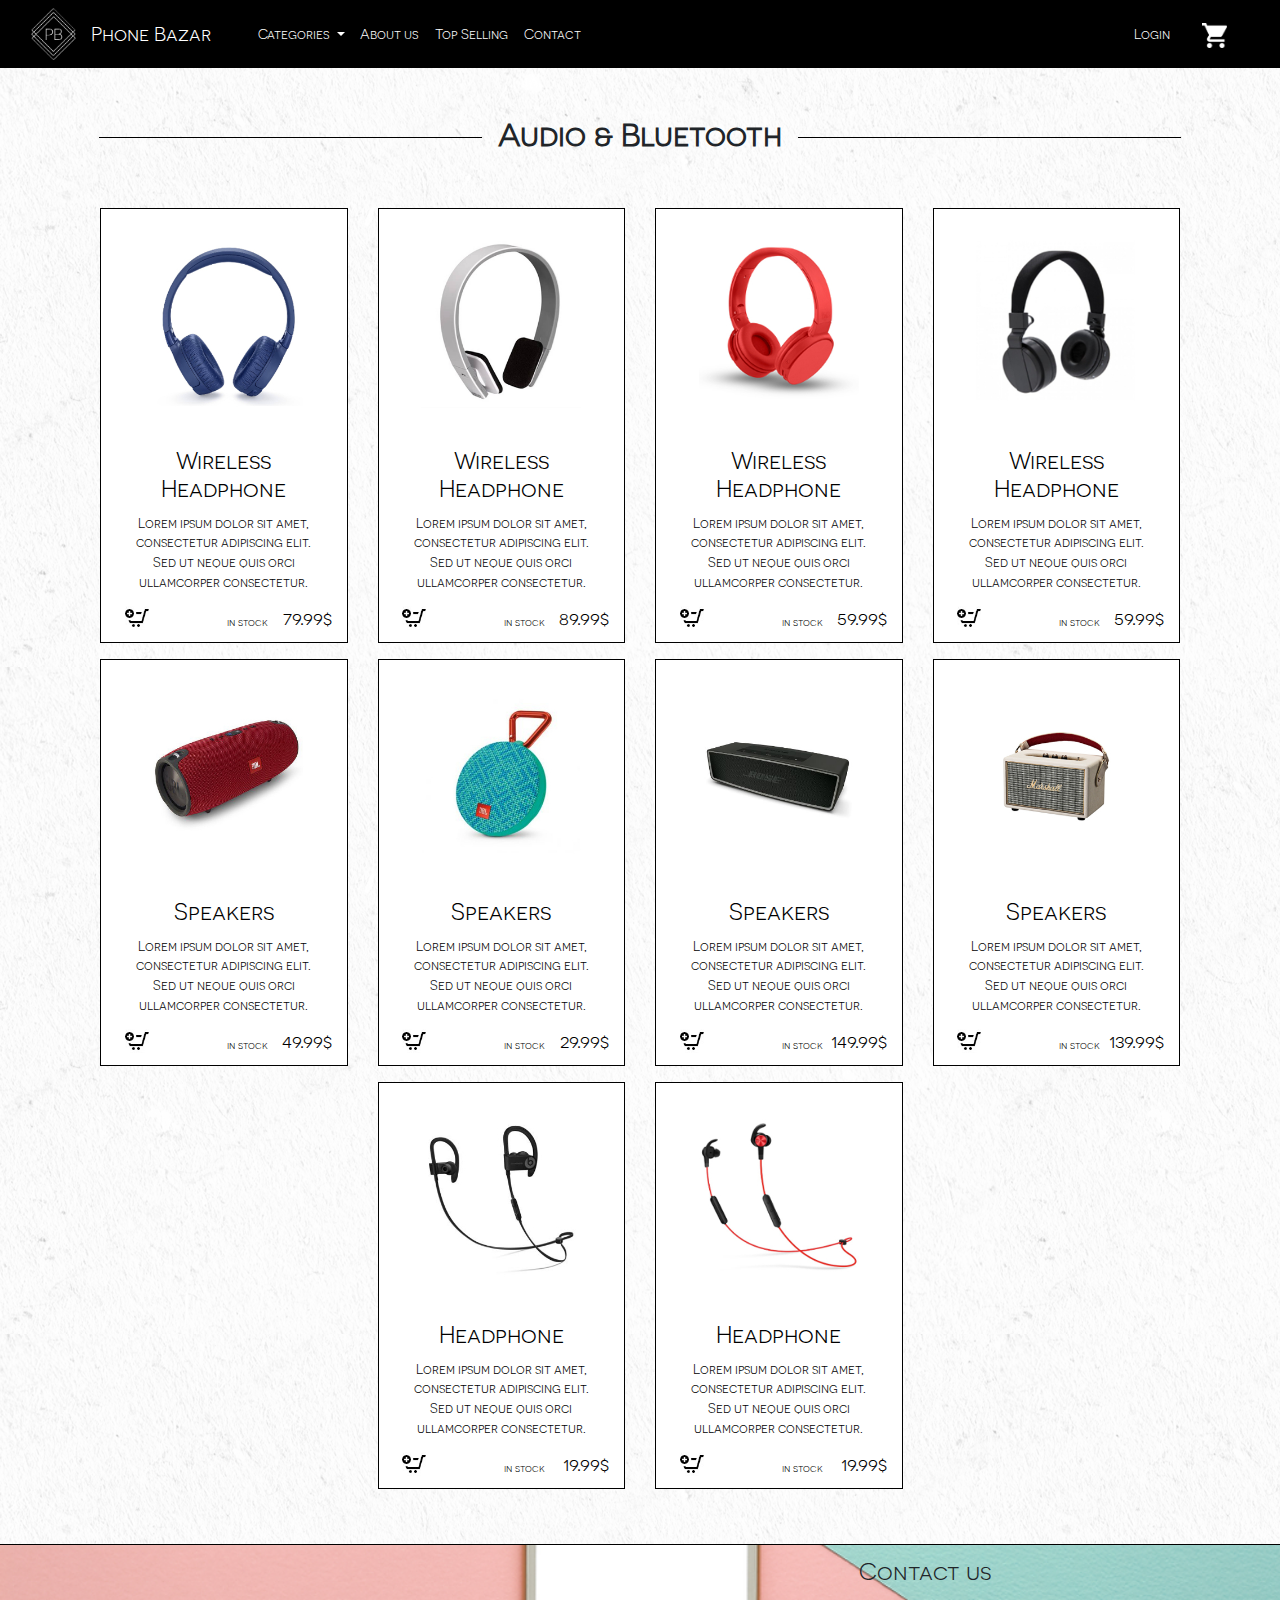
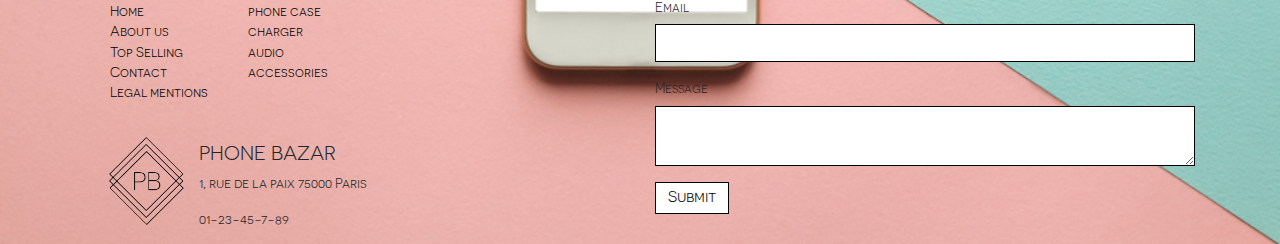
<file: audio.html>
<!DOCTYPE html>
<html>
<head>
	<meta charset="UTF-8">
	<title>Audio & Bluetooth</title>
	<link rel="stylesheet" href="https://maxcdn.bootstrapcdn.com/bootstrap/4.0.0/css/bootstrap.min.css" integrity="sha384-Gn5384xqQ1aoWXA+058RXPxPg6fy4IWvTNh0E263XmFcJlSAwiGgFAW/dAiS6JXm" crossorigin="anonymous">
	<link rel="stylesheet" href="style.css" crossorigin="anonymous">
</head>
<body>
	<section class="container-fluid">
		<nav class="navbar navbar-expand-lg">
			<img class="img-logo-resize" src="assets/logo.png">
			<a class="navbar-brand color-navbar ml-3" href="index.html">Phone Bazar</a>
			<button class="navbar-toggler custom-toggler ml-auto collapsed" type="button" data-toggle="collapse" data-target="#navbarNavDropdown" aria-controls="navbarNavDropdown" aria-expanded="false" aria-label="Toggle navigation">
				<span class="navbar-toggler-icon"></span>
			</button>

			<div id="navbarNavDropdown" class="navbar-collapse collapse ml-4 pt-1" style="">
				<div class="row justify-content-between w-100">
					<div class="col-6">
						<ul class="navbar-nav">
							<li class="nav-item dropdown">
								<a id="navbarDropdownMenuLink" class="nav-link dropdown-toggle color-navbar" href="#" data-toggle="dropdown" aria-haspopup="true" aria-expanded="false">
									Categories
								</a>
								<div class="dropdown-menu nav-dropdown-style" aria-labelledby="navbarDropdownMenuLink">
									<a class="dropdown-item color-navbar" href="phoneCase.html">Phone cases</a>
									<a class="dropdown-item color-navbar" href="audio.html">Audio & bluetooth</a>
									<a class="dropdown-item color-navbar" href="page_produit.html">Chargers & batteries</a>
									<a class="dropdown-item color-navbar" href="Accessories.html">Accessories</a>
								</div>
							</li>

							<li class="nav-item">
								<a class="nav-link color-navbar" href="index.html#About_us">About us</a>
							</li>

							<li class="nav-item">
								<a class="nav-link color-navbar" href="index.html#Top_Selling">Top Selling</a>
							</li>

							<li class="nav-item">
								<a class="nav-link color-navbar" href="index.html#Contact">Contact</a>
							</li>
						</ul>
					</div>
					<div class="col-6 pr-0">
						<ul class="navbar-nav float-right">
							<li class="nav-item">
								<a class="nav-link color-navbar mr-3" href="#">Login</a>
							</li>
							<li class="nav-item">
								<a class="nav-link color-navbar" href="#">
									<img class="shop-cart" src="assets/shopping-cart.png" alt="shopping cart">
								</a>
							</li>
						</ul>
					</div>
				</div>
			</nav>
	</section>


	<!--Category-->

	<section>
		<div class="container">
			<h2 class="font-weight-bold my-5 ---title--- cat-title mx-auto">Audio & Bluetooth</h2>
			<div class="container">
				<div class="row justify-content-center">
					<div class="col-sm-12 col-md-6 col-lg-4 col-xl-3 py-2">
						<a href="#" data-toggle="modal" data-target="#mod1">
							<div class="card px-4 pb-1 h-100 card-border-c rounded-0">
								<img class="card-img-top img-fluid card-img-wrap mx-auto" src="assets/audio1.jpg" alt="Card image cap">
								<div class="card-block pt-2">
									<h4 class="card-title text-center">Wireless Headphone</h4>
									<p class="card-text mb-5 text-center">Lorem ipsum dolor sit amet, consectetur adipiscing elit. Sed ut neque quis orci ullamcorper consectetur.</p>
									<span><p class="card-text text-stock mr-4"><small>in stock</small></p></span>
									<span><p class="card-text text-price mr-0">79.99$</p></span>
									<span><img class="basket-icon" src="assets/basket.jpg" alt="basket-icon"></span>
								</div>
							</div>
						</a>
					</div>
					<div class="col-sm-12 col-md-6 col-lg-4 col-xl-3 py-2">
						<a href="#" data-toggle="modal" data-target="#mod2">
							<div class="card px-4 pb-1 h-100 card-border-c rounded-0">
								<img class="card-img-top img-fluid card-img-wrap mx-auto" src="assets/audio2.png" alt="Card image cap">
								<div class="card-block pt-2">
									<h4 class="card-title text-center">Wireless Headphone</h4>
									<p class="card-text mb-5 text-center">Lorem ipsum dolor sit amet, consectetur adipiscing elit. Sed ut neque quis orci ullamcorper consectetur.</p>
									<span><p class="card-text text-stock mr-4"><small>in stock</small></p></span>
									<span><p class="card-text text-price mr-0">89.99$</p></span>
									<span><img class="basket-icon" src="assets/basket.jpg" alt="basket-icon"></span>
								</div>
							</div>
						</a>
					</div>
					<div class="col-sm-12 col-md-6 col-lg-4 col-xl-3 py-2">
						<a href="#" data-toggle="modal" data-target="#mod3">
							<div class="card px-4 pb-1 h-100 card-border-c rounded-0">
								<img class="card-img-top img-fluid card-img-wrap mx-auto" src="assets/audio3.jpg" alt="Card image cap">
								<div class="card-block pt-2">
									<h4 class="card-title text-center">Wireless Headphone</h4>
									<p class="card-text mb-5 text-center">Lorem ipsum dolor sit amet, consectetur adipiscing elit. Sed ut neque quis orci ullamcorper consectetur.</p>
									<span><p class="card-text text-stock mr-4"><small>in stock</small></p></span>
									<span><p class="card-text text-price mr-0">59.99$</p></span>
									<span><img class="basket-icon" src="assets/basket.jpg" alt="basket-icon"></span>
								</div>
							</div>
						</a>
					</div>
					<div class="col-sm-12 col-md-6 col-lg-4 col-xl-3 py-2">
						<a href="#" data-toggle="modal" data-target="#mod4">
							<div class="card px-4 pb-1 h-100 card-border-c rounded-0">
								<img class="card-img-top img-fluid card-img-wrap mx-auto" src="assets/audio4.jpg" alt="Card image cap">
								<div class="card-block pt-2">
									<h4 class="card-title text-center">Wireless Headphone</h4>
									<p class="card-text mb-5 text-center">Lorem ipsum dolor sit amet, consectetur adipiscing elit. Sed ut neque quis orci ullamcorper consectetur.</p>
									<span><p class="card-text text-stock mr-4"><small>in stock</small></p></span>
									<span><p class="card-text text-price mr-0">59.99$</p></span>
									<span><img class="basket-icon" src="assets/basket.jpg" alt="basket-icon"></span>
								</div>
							</div>
						</a>
					</div>
					<div class="col-sm-12 col-md-6 col-lg-4 col-xl-3 py-2">
						<a href="#" data-toggle="modal" data-target="#mod5">
							<div class="card px-4 pb-1 h-100 card-border-c rounded-0">
								<img class="card-img-top img-fluid card-img-wrap mx-auto" src="assets/audio5.jpg" alt="Card image cap">
								<div class="card-block pt-2">
									<h4 class="card-title text-center">Speakers</h4>
									<p class="card-text mb-5 text-center">Lorem ipsum dolor sit amet, consectetur adipiscing elit. Sed ut neque quis orci ullamcorper consectetur.</p>
									<span><p class="card-text text-stock mr-4"><small>in stock</small></p></span>
									<span><p class="card-text text-price mr-0">49.99$</p></span>
									<span><img class="basket-icon" src="assets/basket.jpg" alt="basket-icon"></span>
								</div>
							</div>
						</a>
					</div>
					<div class="col-sm-12 col-md-6 col-lg-4 col-xl-3 py-2">
						<a href="#" data-toggle="modal" data-target="#mod6">
							<div class="card px-4 pb-1 h-100 card-border-c rounded-0">
								<img class="card-img-top img-fluid card-img-wrap mx-auto" src="assets/audio6.jpg" alt="Card image cap">
								<div class="card-block pt-2">
									<h4 class="card-title text-center">Speakers</h4>
									<p class="card-text mb-5 text-center">Lorem ipsum dolor sit amet, consectetur adipiscing elit. Sed ut neque quis orci ullamcorper consectetur.</p>
									<span><p class="card-text text-stock mr-4"><small>in stock</small></p></span>
									<span><p class="card-text text-price mr-0">29.99$</p></span>
									<span><img class="basket-icon" src="assets/basket.jpg" alt="basket-icon"></span>
								</div>
							</div>
						</a>
					</div>
					<div class="col-sm-12 col-md-6 col-lg-4 col-xl-3 py-2">
						<a href="#" data-toggle="modal" data-target="#mod7">
							<div class="card px-4 pb-1 h-100 card-border-c rounded-0">
								<img class="card-img-top img-fluid card-img-wrap mx-auto" src="assets/audio7.jpg" alt="Card image cap">
								<div class="card-block pt-2">
									<h4 class="card-title text-center">Speakers</h4>
									<p class="card-text mb-5 text-center">Lorem ipsum dolor sit amet, consectetur adipiscing elit. Sed ut neque quis orci ullamcorper consectetur.</p>
									<span><p class="card-text text-stock mr-4"><small>in stock</small></p></span>
									<span><p class="card-text text-price mr-0">149.99$</p></span>
									<span><img class="basket-icon" src="assets/basket.jpg" alt="basket-icon"></span>
								</div>
							</div>
						</a>
					</div>
					<div class="col-sm-12 col-md-6 col-lg-4 col-xl-3 py-2">
						<a href="#" data-toggle="modal" data-target="#mod8">
							<div class="card px-4 pb-1 h-100 card-border-c rounded-0">
								<img class="card-img-top img-fluid card-img-wrap mx-auto" src="assets/audio8.jpg" alt="Card image cap">
								<div class="card-block pt-2">
									<h4 class="card-title text-center">Speakers</h4>
									<p class="card-text mb-5 text-center">Lorem ipsum dolor sit amet, consectetur adipiscing elit. Sed ut neque quis orci ullamcorper consectetur.</p>
									<span><p class="card-text text-stock mr-4"><small>in stock</small></p></span>
									<span><p class="card-text text-price mr-0">139.99$</p></span>
									<span><img class="basket-icon" src="assets/basket.jpg" alt="basket-icon"></span>
								</div>
							</div>
						</a>
					</div>
					<div class="col-sm-12 col-md-6 col-lg-4 col-xl-3 py-2">
						<a href="#" data-toggle="modal" data-target="#mod9">
							<div class="card px-4 pb-1 h-100 card-border-c rounded-0">
								<img class="card-img-top img-fluid card-img-wrap mx-auto" src="assets/audio9.jpg" alt="Card image cap">
								<div class="card-block pt-2">
									<h4 class="card-title text-center">Headphone</h4>
									<p class="card-text mb-5 text-center">Lorem ipsum dolor sit amet, consectetur adipiscing elit. Sed ut neque quis orci ullamcorper consectetur.</p>
									<span><p class="card-text text-stock mr-4"><small>in stock</small></p></span>
									<span><p class="card-text text-price mr-0">19.99$</p></span>
									<span><img class="basket-icon" src="assets/basket.jpg" alt="basket-icon"></span>
								</div>
							</div>
						</a>
					</div>
					<div class="col-sm-12 col-md-6 col-lg-4 col-xl-3 py-2">
						<a href="#" data-toggle="modal" data-target="#mod10">
							<div class="card px-4 pb-1 h-100 card-border-c rounded-0">
								<img class="card-img-top img-fluid card-img-wrap mx-auto" src="assets/audio10.jpg" alt="Card image cap">
								<div class="card-block pt-2">
									<h4 class="card-title text-center">Headphone</h4>
									<p class="card-text mb-5 text-center">Lorem ipsum dolor sit amet, consectetur adipiscing elit. Sed ut neque quis orci ullamcorper consectetur.</p>
									<span><p class="card-text text-stock mr-4"><small>in stock</small></p></span>
									<span><p class="card-text text-price mr-0">19.99$</p></span>
									<span><img class="basket-icon" src="assets/basket.jpg" alt="basket-icon"></span>
								</div>
							</div>
						</a>
					</div>
				</div>
			</div>
		</div>
	</section>


	<!--Footer-->
	<div class="color-footer mt-5" id="Contact">
		<div class="container">
			<div class="row mt-2">
				<div class="col-md-6 col-lg-6">
					<div class="row pt-5">
						<ul>
							<li class="black-text-hover"><a href="index.html">Home</a></li>
							<li class="black-text-hover"><a href="index.html#About_us">About us</a></li>
							<li class="black-text-hover"><a href="index.html#Top_Selling">Top Selling</a></li>
							<li class="black-text-hover"><a href="index.html#Contact">Contact</a></li>
							<li class="black-text-hover"><a href="index.html#Contact">Legal mentions</a></li>
						</ul>
						<ul>
							<li class="black-text-hover"><a href="phoneCase.html">phone case</a></li>
							<li class="black-text-hover"><a href="page_produit.html">charger</a></li>
							<li class="black-text-hover"><a href="audio.html">audio</a></li>
							<li class="black-text-hover"><a href="accessories.html">accessories</a></li>							
						</ul>
					</div>
					<div class="media media-card ml-4">
						<img src="assets/logo_transparent.png" class="align-self-center mr-2 logo_footer" alt="image_telephone">		
						<div class="media-body mt-4 ml-2">
							<h5 class="">PHONE BAZAR</h5>
							<p>1, rue de la paix 75000 Paris</p>
							<p>01-23-45-7-89</p>
						</div>
					</div>
				</div>
				<div class="col-md-6 col-lg-6">	
					<div class="well well-sm">
						<form class="form-horizontal" action="" method="post">
							<fieldset>
								<legend class="text-center">Contact us</legend>
								<div class="form-group">
									<label for="email">Email</label>
									<input id="email" name="email" type="text" placeholder="" class="form-control">
								</div>
								<div class="form-group">
									<label for="message">Message</label>
									<textarea class="form-control" id="message" name="message" placeholder="" rows="2"></textarea>
								</div>
								<div class="form-group">
									<div>
										<button type="submit" class="btn btn-style">Submit</button>
									</div>
								</div>
							</fieldset>
						</form>
					</div>
				</div>
			</div>
		</div>
	</div>



	<!-- Modal -->

	<div class="modal fade" id="mod10" tabindex="-1" role="dialog" aria-labelledby="exampleModalLabel" aria-hidden="true">
		<div class="modal-dialog" role="document">
			<div class="modal-content modal-style">
				<div class="modal-header modal-header-style">
					<h5 class="modal-title" id="exampleModalLabel">Headphone</h5>
					<button type="button" class="close" data-dismiss="modal" aria-label="Close">
						<span class="cross-style" aria-hidden="true">&#10005;</span>
					</button>
				</div>
				<div class="modal-body">
					<div class="container-fluid p-0">
						<div class="row">
							<div class="col-md-6 p-0">
								<div class="modal-img-wrap">
									<img class="modal-img" src="assets/audio10.jpg" alt="product image">
								</div>
							</div>
							<div class="col-md-6 ml-auto p-0">
								<div class="modal-text-wrap">
									<p>Lorem ipsum dolor sit amet, consectetur adipiscing elit. Sed ut neque quis orci ullamcorper consectetur. Donec nunc dolor, fermentum in turpis eget, tristique tincidunt justo. Donec porta risus eget rhoncus aliquam. Interdum et malesuada fames ac ante ipsum primis in faucibus.</p>
									<div class="modal-price-wrap">
										<p class="text-stock-small">in stock</p>
										<br>
										<div class="row justify-content-center">
											<div class="col-3">
												<p>19.99$</p>
											</div>
											<div class="col-9">
												<button class="btn btn-style btn-modal ml-3">Add to cart</button>
											</div>
										</div>
									</div>
								</div>
							</div>
						</div>
					</div>
				</div>
			</div>
		</div>
	</div>
	<div class="modal fade" id="mod9" tabindex="-1" role="dialog" aria-labelledby="exampleModalLabel" aria-hidden="true">
		<div class="modal-dialog" role="document">
			<div class="modal-content modal-style">
				<div class="modal-header modal-header-style">
					<h5 class="modal-title" id="exampleModalLabel">Headphone</h5>
					<button type="button" class="close" data-dismiss="modal" aria-label="Close">
						<span class="cross-style" aria-hidden="true">&#10005;</span>
					</button>
				</div>
				<div class="modal-body">
					<div class="container-fluid p-0">
						<div class="row">
							<div class="col-md-6 p-0">
								<div class="modal-img-wrap">
									<img class="modal-img" src="assets/audio9.jpg" alt="product image">
								</div>
							</div>
							<div class="col-md-6 ml-auto p-0">
								<div class="modal-text-wrap">
									<p>Lorem ipsum dolor sit amet, consectetur adipiscing elit. Sed ut neque quis orci ullamcorper consectetur. Donec nunc dolor, fermentum in turpis eget, tristique tincidunt justo. Donec porta risus eget rhoncus aliquam. Interdum et malesuada fames ac ante ipsum primis in faucibus.</p>
									<div class="modal-price-wrap">
										<p class="text-stock-small">in stock</p>
										<br>
										<div class="row justify-content-center">
											<div class="col-3">
												<p>19.99$</p>
											</div>
											<div class="col-9">
												<button class="btn btn-style btn-modal ml-3">Add to cart</button>
											</div>
										</div>
									</div>
								</div>
							</div>
						</div>
					</div>
				</div>
			</div>
		</div>
	</div>
	<div class="modal fade" id="mod8" tabindex="-1" role="dialog" aria-labelledby="exampleModalLabel" aria-hidden="true">
		<div class="modal-dialog" role="document">
			<div class="modal-content modal-style">
				<div class="modal-header modal-header-style">
					<h5 class="modal-title" id="exampleModalLabel">Speaker</h5>
					<button type="button" class="close" data-dismiss="modal" aria-label="Close">
						<span class="cross-style" aria-hidden="true">&#10005;</span>
					</button>
				</div>
				<div class="modal-body">
					<div class="container-fluid p-0">
						<div class="row">
							<div class="col-md-6 p-0">
								<div class="modal-img-wrap">
									<img class="modal-img" src="assets/audio8.jpg" alt="product image">
								</div>
							</div>
							<div class="col-md-6 ml-auto p-0">
								<div class="modal-text-wrap">
									<p>Lorem ipsum dolor sit amet, consectetur adipiscing elit. Sed ut neque quis orci ullamcorper consectetur. Donec nunc dolor, fermentum in turpis eget, tristique tincidunt justo. Donec porta risus eget rhoncus aliquam. Interdum et malesuada fames ac ante ipsum primis in faucibus.</p>
									<div class="modal-price-wrap">
										<p class="text-stock-small">in stock</p>
										<br>
										<div class="row justify-content-center">
											<div class="col-3">
												<p>139.99$</p>
											</div>
											<div class="col-9">
												<button class="btn btn-style btn-modal ml-3">Add to cart</button>
											</div>
										</div>
									</div>
								</div>
							</div>
						</div>
					</div>
				</div>
			</div>
		</div>
	</div>
	<div class="modal fade" id="mod7" tabindex="-1" role="dialog" aria-labelledby="exampleModalLabel" aria-hidden="true">
		<div class="modal-dialog" role="document">
			<div class="modal-content modal-style">
				<div class="modal-header modal-header-style">
					<h5 class="modal-title" id="exampleModalLabel">Speaker</h5>
					<button type="button" class="close" data-dismiss="modal" aria-label="Close">
						<span class="cross-style" aria-hidden="true">&#10005;</span>
					</button>
				</div>
				<div class="modal-body">
					<div class="container-fluid p-0">
						<div class="row">
							<div class="col-md-6 p-0">
								<div class="modal-img-wrap">
									<img class="modal-img" src="assets/audio7.jpg" alt="product image">
								</div>
							</div>
							<div class="col-md-6 ml-auto p-0">
								<div class="modal-text-wrap">
									<p>Lorem ipsum dolor sit amet, consectetur adipiscing elit. Sed ut neque quis orci ullamcorper consectetur. Donec nunc dolor, fermentum in turpis eget, tristique tincidunt justo. Donec porta risus eget rhoncus aliquam. Interdum et malesuada fames ac ante ipsum primis in faucibus.</p>
									<div class="modal-price-wrap">
										<p class="text-stock-small">in stock</p>
										<br>
										<div class="row justify-content-center">
											<div class="col-3">
												<p>149.99$</p>
											</div>
											<div class="col-9">
												<button class="btn btn-style btn-modal ml-3">Add to cart</button>
											</div>
										</div>
									</div>
								</div>
							</div>
						</div>
					</div>
				</div>
			</div>
		</div>
	</div>
	<div class="modal fade" id="mod6" tabindex="-1" role="dialog" aria-labelledby="exampleModalLabel" aria-hidden="true">
		<div class="modal-dialog" role="document">
			<div class="modal-content modal-style">
				<div class="modal-header modal-header-style">
					<h5 class="modal-title" id="exampleModalLabel">Speaker</h5>
					<button type="button" class="close" data-dismiss="modal" aria-label="Close">
						<span class="cross-style" aria-hidden="true">&#10005;</span>
					</button>
				</div>
				<div class="modal-body">
					<div class="container-fluid p-0">
						<div class="row">
							<div class="col-md-6 p-0">
								<div class="modal-img-wrap">
									<img class="modal-img" src="assets/audio6.jpg" alt="product image">
								</div>
							</div>
							<div class="col-md-6 ml-auto p-0">
								<div class="modal-text-wrap">
									<p>Lorem ipsum dolor sit amet, consectetur adipiscing elit. Sed ut neque quis orci ullamcorper consectetur. Donec nunc dolor, fermentum in turpis eget, tristique tincidunt justo. Donec porta risus eget rhoncus aliquam. Interdum et malesuada fames ac ante ipsum primis in faucibus.</p>
									<div class="modal-price-wrap">
										<p class="text-stock-small">in stock</p>
										<br>
										<div class="row justify-content-center">
											<div class="col-3">
												<p>29.99$</p>
											</div>
											<div class="col-9">
												<button class="btn btn-style btn-modal ml-3">Add to cart</button>
											</div>
										</div>
									</div>
								</div>
							</div>
						</div>
					</div>
				</div>
			</div>
		</div>
	</div>
	<div class="modal fade" id="mod5" tabindex="-1" role="dialog" aria-labelledby="exampleModalLabel" aria-hidden="true">
		<div class="modal-dialog" role="document">
			<div class="modal-content modal-style">
				<div class="modal-header modal-header-style">
					<h5 class="modal-title" id="exampleModalLabel">Speaker</h5>
					<button type="button" class="close" data-dismiss="modal" aria-label="Close">
						<span class="cross-style" aria-hidden="true">&#10005;</span>
					</button>
				</div>
				<div class="modal-body">
					<div class="container-fluid p-0">
						<div class="row">
							<div class="col-md-6 p-0">
								<div class="modal-img-wrap">
									<img class="modal-img" src="assets/audio5.jpg" alt="product image">
								</div>
							</div>
							<div class="col-md-6 ml-auto p-0">
								<div class="modal-text-wrap">
									<p>Lorem ipsum dolor sit amet, consectetur adipiscing elit. Sed ut neque quis orci ullamcorper consectetur. Donec nunc dolor, fermentum in turpis eget, tristique tincidunt justo. Donec porta risus eget rhoncus aliquam. Interdum et malesuada fames ac ante ipsum primis in faucibus.</p>
									<div class="modal-price-wrap">
										<p class="text-stock-small">in stock</p>
										<br>
										<div class="row justify-content-center">
											<div class="col-3">
												<p>49.99$</p>
											</div>
											<div class="col-9">
												<button class="btn btn-style btn-modal ml-3">Add to cart</button>
											</div>
										</div>
									</div>
								</div>
							</div>
						</div>
					</div>
				</div>
			</div>
		</div>
	</div>
	<div class="modal fade" id="mod4" tabindex="-1" role="dialog" aria-labelledby="exampleModalLabel" aria-hidden="true">
		<div class="modal-dialog" role="document">
			<div class="modal-content modal-style">
				<div class="modal-header modal-header-style">
					<h5 class="modal-title" id="exampleModalLabel">Wireless Headphone</h5>
					<button type="button" class="close" data-dismiss="modal" aria-label="Close">
						<span class="cross-style" aria-hidden="true">&#10005;</span>
					</button>
				</div>
				<div class="modal-body">
					<div class="container-fluid p-0">
						<div class="row">
							<div class="col-md-6 p-0">
								<div class="modal-img-wrap">
									<img class="modal-img" src="assets/audio4.jpg" alt="product image">
								</div>
							</div>
							<div class="col-md-6 ml-auto p-0">
								<div class="modal-text-wrap">
									<p>Lorem ipsum dolor sit amet, consectetur adipiscing elit. Sed ut neque quis orci ullamcorper consectetur. Donec nunc dolor, fermentum in turpis eget, tristique tincidunt justo. Donec porta risus eget rhoncus aliquam. Interdum et malesuada fames ac ante ipsum primis in faucibus.</p>
									<div class="modal-price-wrap">
										<p class="text-stock-small">in stock</p>
										<br>
										<div class="row justify-content-center">
											<div class="col-3">
												<p>59.99$</p>
											</div>
											<div class="col-9">
												<button class="btn btn-style btn-modal ml-3">Add to cart</button>
											</div>
										</div>
									</div>
								</div>
							</div>
						</div>
					</div>
				</div>
			</div>
		</div>
	</div>
	<div class="modal fade" id="mod3" tabindex="-1" role="dialog" aria-labelledby="exampleModalLabel" aria-hidden="true">
		<div class="modal-dialog" role="document">
			<div class="modal-content modal-style">
				<div class="modal-header modal-header-style">
					<h5 class="modal-title" id="exampleModalLabel">Wireless Headphone</h5>
					<button type="button" class="close" data-dismiss="modal" aria-label="Close">
						<span class="cross-style" aria-hidden="true">&#10005;</span>
					</button>
				</div>
				<div class="modal-body">
					<div class="container-fluid p-0">
						<div class="row">
							<div class="col-md-6 p-0">
								<div class="modal-img-wrap">
									<img class="modal-img" src="assets/audio3.jpg" alt="product image">
								</div>
							</div>
							<div class="col-md-6 ml-auto p-0">
								<div class="modal-text-wrap">
									<p>Lorem ipsum dolor sit amet, consectetur adipiscing elit. Sed ut neque quis orci ullamcorper consectetur. Donec nunc dolor, fermentum in turpis eget, tristique tincidunt justo. Donec porta risus eget rhoncus aliquam. Interdum et malesuada fames ac ante ipsum primis in faucibus.</p>
									<div class="modal-price-wrap">
										<p class="text-stock-small">in stock</p>
										<br>
										<div class="row justify-content-center">
											<div class="col-3">
												<p>59.99$</p>
											</div>
											<div class="col-9">
												<button class="btn btn-style btn-modal ml-3">Add to cart</button>
											</div>
										</div>
									</div>
								</div>
							</div>
						</div>
					</div>
				</div>
			</div>
		</div>
	</div>
	<div class="modal fade" id="mod2" tabindex="-1" role="dialog" aria-labelledby="exampleModalLabel" aria-hidden="true">
		<div class="modal-dialog" role="document">
			<div class="modal-content modal-style">
				<div class="modal-header modal-header-style">
					<h5 class="modal-title" id="exampleModalLabel">Wireless Headphone</h5>
					<button type="button" class="close" data-dismiss="modal" aria-label="Close">
						<span class="cross-style" aria-hidden="true">&#10005;</span>
					</button>
				</div>
				<div class="modal-body">
					<div class="container-fluid p-0">
						<div class="row">
							<div class="col-md-6 p-0">
								<div class="modal-img-wrap">
									<img class="modal-img" src="assets/audio2.png" alt="product image">
								</div>
							</div>
							<div class="col-md-6 ml-auto p-0">
								<div class="modal-text-wrap">
									<p>Lorem ipsum dolor sit amet, consectetur adipiscing elit. Sed ut neque quis orci ullamcorper consectetur. Donec nunc dolor, fermentum in turpis eget, tristique tincidunt justo. Donec porta risus eget rhoncus aliquam. Interdum et malesuada fames ac ante ipsum primis in faucibus.</p>
									<div class="modal-price-wrap">
										<p class="text-stock-small">in stock</p>
										<br>
										<div class="row justify-content-center">
											<div class="col-3">
												<p>89.99$</p>
											</div>
											<div class="col-9">
												<button class="btn btn-style btn-modal ml-3">Add to cart</button>
											</div>
										</div>
									</div>
								</div>
							</div>
						</div>
					</div>
				</div>
			</div>
		</div>
	</div>
	<div class="modal fade" id="mod1" tabindex="-1" role="dialog" aria-labelledby="exampleModalLabel" aria-hidden="true">
		<div class="modal-dialog" role="document">
			<div class="modal-content modal-style">
				<div class="modal-header modal-header-style">
					<h5 class="modal-title" id="exampleModalLabel">Wireless Headphone</h5>
					<button type="button" class="close" data-dismiss="modal" aria-label="Close">
						<span class="cross-style" aria-hidden="true">&#10005;</span>
					</button>
				</div>
				<div class="modal-body">
					<div class="container-fluid p-0">
						<div class="row">
							<div class="col-md-6 p-0">
								<div class="modal-img-wrap">
									<img class="modal-img" src="assets/audio1.jpg" alt="product image">
								</div>
							</div>
							<div class="col-md-6 ml-auto p-0">
								<div class="modal-text-wrap">
									<p>Lorem ipsum dolor sit amet, consectetur adipiscing elit. Sed ut neque quis orci ullamcorper consectetur. Donec nunc dolor, fermentum in turpis eget, tristique tincidunt justo. Donec porta risus eget rhoncus aliquam. Interdum et malesuada fames ac ante ipsum primis in faucibus.</p>
									<div class="modal-price-wrap">
										<p class="text-stock-small">in stock</p>
										<br>
										<div class="row justify-content-center">
											<div class="col-3">
												<p>79.99$</p>
											</div>
											<div class="col-9">
												<button class="btn btn-style btn-modal ml-3">Add to cart</button>
											</div>
										</div>
									</div>
								</div>
							</div>
						</div>
					</div>
				</div>
			</div>
		</div>
	</div>

	<script src="https://code.jquery.com/jquery-3.3.1.slim.min.js" integrity="sha384-q8i/X+965DzO0rT7abK41JStQIAqVgRVzpbzo5smXKp4YfRvH+8abtTE1Pi6jizo" crossorigin="anonymous"></script>
	<script src="https://cdnjs.cloudflare.com/ajax/libs/popper.js/1.14.7/umd/popper.min.js" integrity="sha384-UO2eT0CpHqdSJQ6hJty5KVphtPhzWj9WO1clHTMGa3JDZwrnQq4sF86dIHNDz0W1" crossorigin="anonymous"></script>
	<script src="https://stackpath.bootstrapcdn.com/bootstrap/4.3.1/js/bootstrap.min.js" integrity="sha384-JjSmVgyd0p3pXB1rRibZUAYoIIy6OrQ6VrjIEaFf/nJGzIxFDsf4x0xIM+B07jRM" crossorigin="anonymous"></script>	
</body>
</html>
</file>
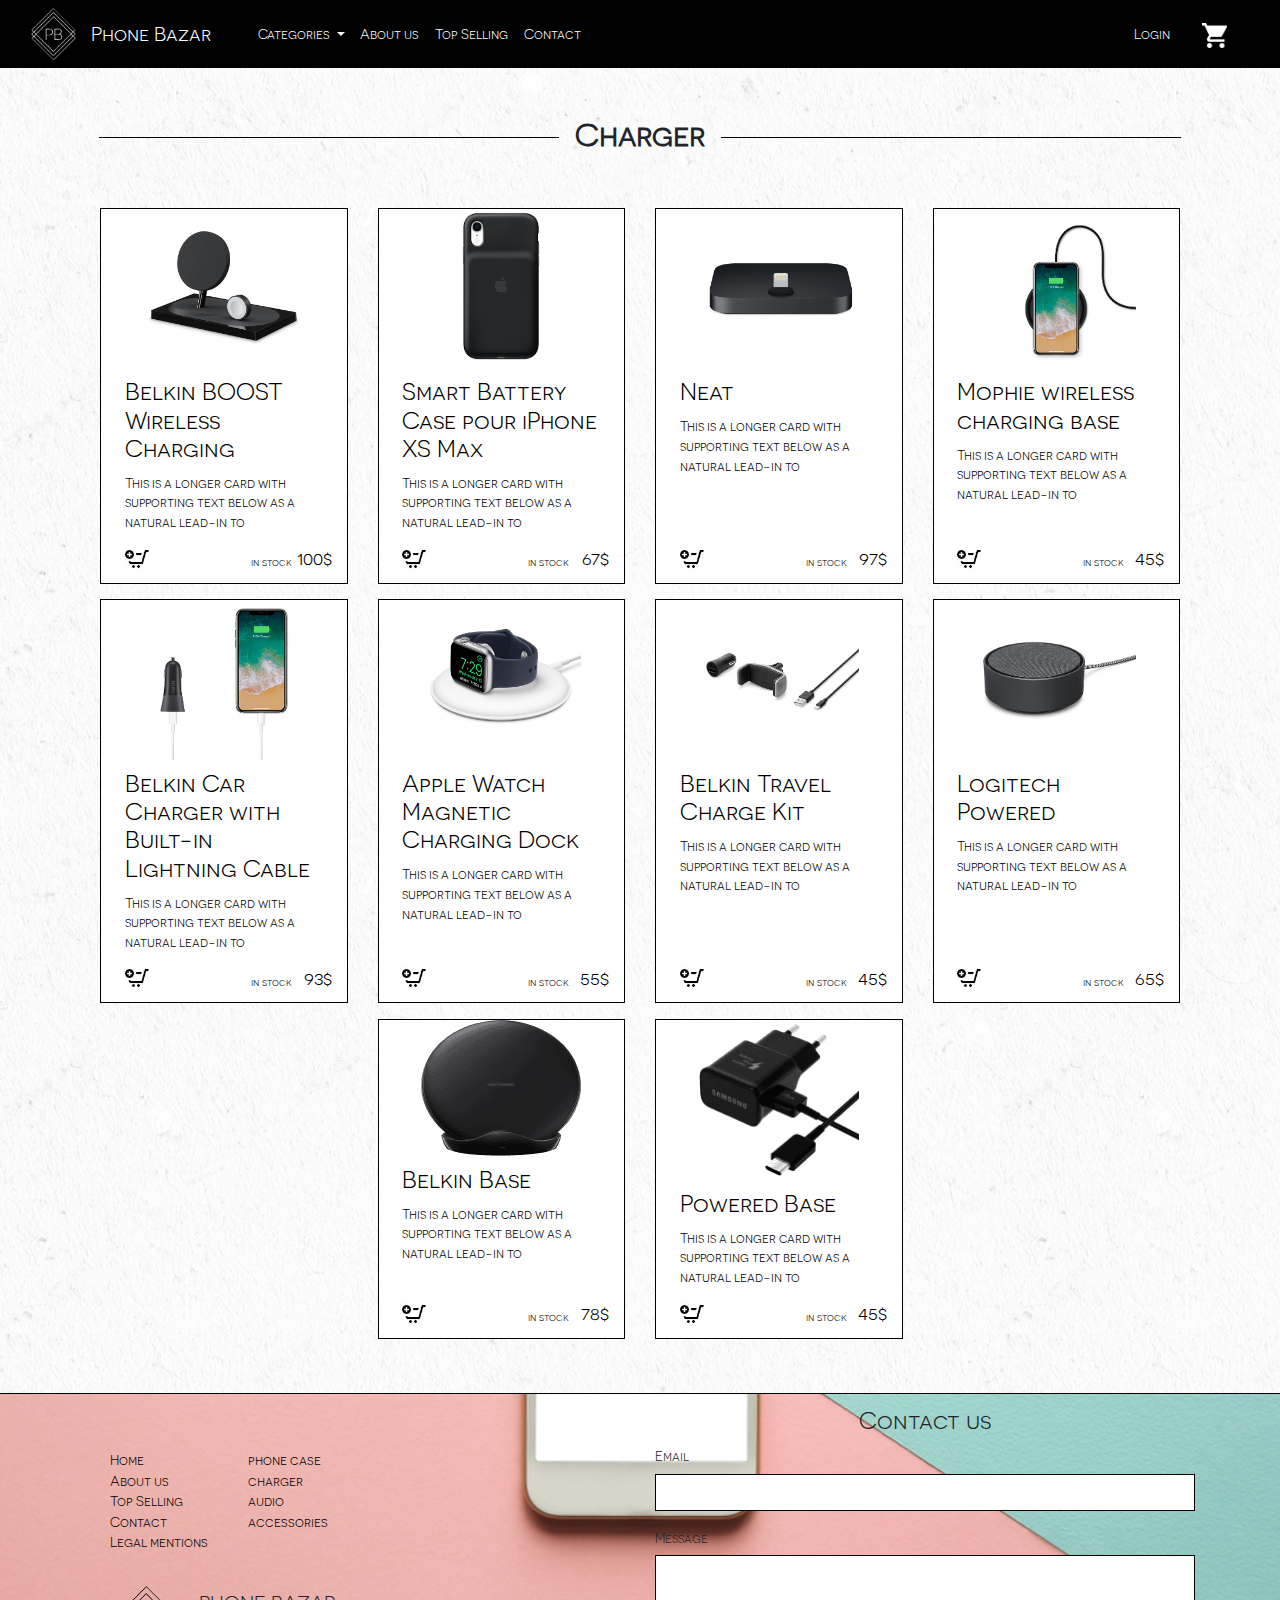
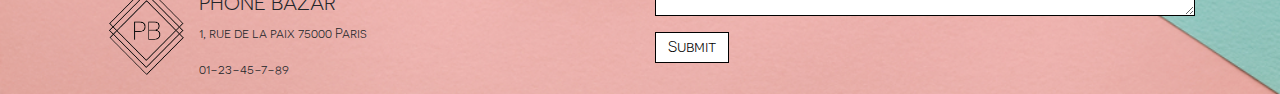
<file: page_produit.html>
<!DOCTYPE html>
<html>
<head>
	<meta charset="UTF-8">
	<title>Page Produit</title>
	<link rel="stylesheet" href="https://maxcdn.bootstrapcdn.com/bootstrap/4.0.0/css/bootstrap.min.css" integrity="sha384-Gn5384xqQ1aoWXA+058RXPxPg6fy4IWvTNh0E263XmFcJlSAwiGgFAW/dAiS6JXm" crossorigin="anonymous">
	<link rel="stylesheet" href="style.css" crossorigin="anonymous">
</head>
<body>
	<section class="container-fluid">
		<nav class="navbar navbar-expand-lg">
			<img class="img-logo-resize" src="assets/logo.png">
			<a class="navbar-brand color-navbar ml-3" href="index.html">Phone Bazar</a>
			<button class="navbar-toggler custom-toggler ml-auto collapsed" type="button" data-toggle="collapse" data-target="#navbarNavDropdown" aria-controls="navbarNavDropdown" aria-expanded="false" aria-label="Toggle navigation">
				<span class="navbar-toggler-icon"></span>
			</button>

			<div id="navbarNavDropdown" class="navbar-collapse collapse ml-4 pt-1" style="">
				<div class="row justify-content-between w-100">
					<div class="col-6">
						<ul class="navbar-nav">
							<li class="nav-item dropdown">
								<a id="navbarDropdownMenuLink" class="nav-link dropdown-toggle color-navbar" href="#" data-toggle="dropdown" aria-haspopup="true" aria-expanded="false">
									Categories
								</a>
								<div class="dropdown-menu nav-dropdown-style" aria-labelledby="navbarDropdownMenuLink">
									<a class="dropdown-item color-navbar" href="phoneCase.html">Phone cases</a>
									<a class="dropdown-item color-navbar" href="audio.html">Audio & bluetooth</a>
									<a class="dropdown-item color-navbar" href="page_produit.html">Chargers & batteries</a>
									<a class="dropdown-item color-navbar" href="accessories.html">Accessories</a>
								</div>
							</li>

							<li class="nav-item">
								<a class="nav-link color-navbar nav-underline" href="index.html#About_us">About us</a>
							</li>

							<li class="nav-item">
								<a class="nav-link color-navbar nav-underline" href="index.html#Top_Selling">Top Selling</a>
							</li>

							<li class="nav-item">
								<a class="nav-link color-navbar nav-underline" href="index.html#Contact">Contact</a>
							</li>

						</ul>
					</div>
					<div class="col-6 pr-0">
						<ul class="navbar-nav float-right">
							<li class="nav-item">
								<a class="nav-link color-navbar mr-3" href="#">Login</a>
							</li>
							<li class="nav-item">
								<a class="nav-link color-navbar" href="#">
									<img class="shop-cart" src="assets/shopping-cart.png" alt="shopping cart">
								</a>
							</li>
						</ul>
					</div>
				</div>
			</div>
		</nav>
	</section>

	<section>
		<div class="container">
			<h2 class="font-weight-bold my-5 ---title--- cat-title mx-auto">Charger</h2>
			<div class="container">
				<div class="row justify-content-center">
					<div class="col-sm-12 col-md-6 col-lg-4 col-xl-3 py-2">
						<a href="#" data-toggle="modal" data-target="#mod1">
							<div class="card px-4 pb-1 h-100 card-border-c rounded-0">
								<img class="card-img-top img-fluid card-img-wrap mx-auto" src="assets/chargeur4.jpeg" alt="Card image cap">
								<div class="card-block pt-2">
									<h4 class="card-title">Belkin BOOST Wireless Charging</h4>
									<p class="card-text mb-5">This is a longer card with supporting text below as a natural lead-in to</p>
									<span><p class="card-text text-stock"><small>in stock</small></p></span>
									<span><p class="card-text text-price mr-0">100$</p></span>
									<span><img class="basket-icon" src="assets/basket.jpg" alt="basket-icon"></span>
								</div>
							</div>
						</a>
					</div>
					<div class="col-sm-12 col-md-6 col-lg-4 col-xl-3 py-2">
						<a href="#" data-toggle="modal" data-target="#mod2">
							<div class="card px-4 pb-1 h-100 card-border-c rounded-0">
								<img class="card-img-top img-fluid card-img-wrap mx-auto" src="assets/chargeur1.jpeg" alt="Card image cap">
								<div class="card-block pt-2">
									<h4 class="card-title">Smart Battery Case pour iPhone XS Max</h4>
									<p class="card-text mb-5">This is a longer card with supporting text below as a natural lead-in to</p>
									<span><p class="card-text text-stock"><small>in stock</small></p></span>
									<span><p class="card-text text-price mr-0">67$</p></span>
									<span><img class="basket-icon" src="assets/basket.jpg" alt="basket-icon"></span>
								</div>
							</div>
						</a>
					</div>
					<div class="col-sm-12 col-md-6 col-lg-4 col-xl-3 py-2">
						<a href="#" data-toggle="modal" data-target="#mod3">
							<div class="card px-4 pb-1 h-100 card-border-c rounded-0">
								<img class="card-img-top img-fluid card-img-wrap mx-auto" src="assets/chargeur3.jpeg" alt="Card image cap">
								<div class="card-block pt-2">
									<h4 class="card-title">Neat</h4>
									<p class="card-text mb-5">This is a longer card with supporting text below as a natural lead-in to</p>
									<span><p class="card-text text-stock"><small>in stock</small></p></span>
									<span><p class="card-text text-price mr-0">97$</p></span>
									<span><img class="basket-icon" src="assets/basket.jpg" alt="basket-icon"></span>
								</div>
							</div>
						</a>
					</div>
					<div class="col-sm-12 col-md-6 col-lg-4 col-xl-3 py-2">
						<a href="#" data-toggle="modal" data-target="#mod4">
							<div class="card px-4 pb-1 h-100 card-border-c rounded-0">
								<img class="card-img-top img-fluid card-img-wrap mx-auto" src="assets/chargeur2.jpeg" alt="Card image cap">
								<div class="card-block pt-2">
									<h4 class="card-title">Mophie wireless charging base</h4>
									<p class="card-text mb-5">This is a longer card with supporting text below as a natural lead-in to</p>
									<span><p class="card-text text-stock"><small>in stock</small></p></span>
									<span><p class="card-text text-price mr-0">45$</p></span>
									<span><img class="basket-icon" src="assets/basket.jpg" alt="basket-icon"></span>
								</div>
							</div>
						</a>
					</div>
					<div class="col-sm-12 col-md-6 col-lg-4 col-xl-3 py-2">
						<a href="#" data-toggle="modal" data-target="#mod5">
							<div class="card px-4 pb-1 h-100 card-border-c rounded-0">
								<img class="card-img-top img-fluid card-img-wrap mx-auto" src="assets/chargeur5.jpeg" alt="Card image cap">
								<div class="card-block pt-2">
									<h4 class="card-title">Belkin Car Charger with Built-in Lightning Cable </h4>
									<p class="card-text mb-5">This is a longer card with supporting text below as a natural lead-in to</p>
									<span><p class="card-text text-stock"><small>in stock</small></p></span>
									<span><p class="card-text text-price mr-0">93$</p></span>
									<span><img class="basket-icon" src="assets/basket.jpg" alt="basket-icon"></span>
								</div>
							</div>
						</a>
					</div>
					<div class="col-sm-12 col-md-6 col-lg-4 col-xl-3 py-2">
						<a href="#" data-toggle="modal" data-target="#mod6">
							<div class="card px-4 pb-1 h-100 card-border-c rounded-0">
								<img class="card-img-top img-fluid card-img-wrap mx-auto" src="assets/chargeur6.jpeg" alt="Card image cap">
								<div class="card-block pt-2">
									<h4 class="card-title">Apple Watch Magnetic Charging Dock</h4>
									<p class="card-text mb-5">This is a longer card with supporting text below as a natural lead-in to</p>
									<span><p class="card-text text-stock"><small>in stock</small></p></span>
									<span><p class="card-text text-price mr-0">55$</p></span>
									<span><img class="basket-icon" src="assets/basket.jpg" alt="basket-icon"></span>
								</div>
							</div>
						</a>
					</div>
					<div class="col-sm-12 col-md-6 col-lg-4 col-xl-3 py-2">
						<a href="#" data-toggle="modal" data-target="#mod7">
							<div class="card px-4 pb-1 h-100 card-border-c rounded-0">
								<img class="card-img-top img-fluid card-img-wrap mx-auto" src="assets/chargeur7.jpeg" alt="Card image cap">
								<div class="card-block pt-2">
									<h4 class="card-title">Belkin Travel Charge Kit </h4>
									<p class="card-text mb-5">This is a longer card with supporting text below as a natural lead-in to</p>
									<span><p class="card-text text-stock"><small>in stock</small></p></span>
									<span><p class="card-text text-price mr-0">45$</p></span>
									<span><img class="basket-icon" src="assets/basket.jpg" alt="basket-icon"></span>
								</div>
							</div>
						</a>
					</div>
					<div class="col-sm-12 col-md-6 col-lg-4 col-xl-3 py-2">
						<a href="#" data-toggle="modal" data-target="#mod8">
							<div class="card px-4 pb-1 h-100 card-border-c rounded-0">
								<img class="card-img-top img-fluid card-img-wrap mx-auto" src="assets/chargeur8.jpeg" alt="Card image cap">
								<div class="card-block pt-2">
									<h4 class="card-title">Logitech Powered</h4>
									<p class="card-text mb-5">This is a longer card with supporting text below as a natural lead-in to</p>
									<span><p class="card-text text-stock"><small>in stock</small></p></span>
									<span><p class="card-text text-price mr-0">65$</p></span>
									<span><img class="basket-icon" src="assets/basket.jpg" alt="basket-icon"></span>
								</div>
							</div>
						</a>
					</div>
					<div class="col-sm-12 col-md-6 col-lg-4 col-xl-3 py-2">
						<a href="#" data-toggle="modal" data-target="#mod9">
							<div class="card px-4 pb-1 h-100 card-border-c rounded-0">
								<img class="card-img-top img-fluid card-img-wrap mx-auto" src="assets/chargeur10.png" alt="Card image cap">
								<div class="card-block pt-2">
									<h4 class="card-title">Belkin Base</h4>
									<p class="card-text mb-5">This is a longer card with supporting text below as a natural lead-in to</p>
									<span><p class="card-text text-stock"><small>in stock</small></p></span>
									<span><p class="card-text text-price mr-0">78$</p></span>
									<span><img class="basket-icon" src="assets/basket.jpg" alt="basket-icon"></span>
								</div>
							</div>
						</a>
					</div>
					<div class="col-sm-12 col-md-6 col-lg-4 col-xl-3 py-2">
						<a href="#" data-toggle="modal" data-target="#mod10">
							<div class="card px-4 pb-1 h-100 card-border-c rounded-0">
								<img class="card-img-top img-fluid card-img-wrap mx-auto" src="assets/chargeur11.png" alt="Card image cap">
								<div class="card-block pt-2">
									<h4 class="card-title">Powered Base</h4>
									<p class="card-text mb-5">This is a longer card with supporting text below as a natural lead-in to</p>
									<span><p class="card-text text-stock"><small>in stock</small></p></span>
									<span><p class="card-text text-price mr-0">45$</p></span>
									<span><img class="basket-icon" src="assets/basket.jpg" alt="basket-icon"></span>
								</div>
							</div>
						</a>
					</div>
				</div>
			</div>
		</div>
	</section>

	<!--Footer-->
	<div class="color-footer mt-5" id="Contact">
		<div class="container">
			<div class="row mt-2">
				<div class="col-md-6 col-lg-6">
					<div class="row pt-5">
						<ul>
							<li class="black-text-hover"><a href="index.html">Home</a></li>
							<li class="black-text-hover"><a href="index.html#About_us">About us</a></li>
							<li class="black-text-hover"><a href="index.html#Top_Selling">Top Selling</a></li>
							<li class="black-text-hover"><a href="index.html#Contact">Contact</a></li>
							<li class="black-text-hover"><a href="index.html#Contact">Legal mentions</a></li>
						</ul>
						<ul>
							<li class="black-text-hover"><a href="phoneCase.html">phone case</a></li>
							<li class="black-text-hover"><a href="page_produit.html">charger</a></li>
							<li class="black-text-hover"><a href="audio.html">audio</a></li>
							<li class="black-text-hover"><a href="accessories.html">accessories</a></li>							
						</ul>
					</div>
					<div class="media media-card ml-4">
						<img src="assets/logo_transparent.png" class="align-self-center mr-2 logo_footer" alt="image_telephone">		
						<div class="media-body mt-4 ml-2">
							<h5 class="">PHONE BAZAR</h5>
							<p>1, rue de la paix 75000 Paris</p>
							<p>01-23-45-7-89</p>
						</div>
					</div>
				</div>
				<div class="col-md-6 col-lg-6">	
					<div class="well well-sm">
						<form class="form-horizontal" action="" method="post">
							<fieldset>
								<legend class="text-center">Contact us</legend>
								<div class="form-group">
									<label for="email">Email</label>
									<input id="email" name="email" type="text" placeholder="" class="form-control">
								</div>
								<div class="form-group">
									<label for="message">Message</label>
									<textarea class="form-control" id="message" name="message" placeholder="" rows="2"></textarea>
								</div>
								<div class="form-group">
									<div>
										<button type="submit" class="btn btn-style">Submit</button>
									</div>
								</div>
							</fieldset>
						</form>
					</div>
				</div>
			</div>
		</div>
	</div>



	<!-- Modal -->

	<div class="modal fade" id="mod10" tabindex="-1" role="dialog" aria-labelledby="exampleModalLabel" aria-hidden="true">
		<div class="modal-dialog" role="document">
			<div class="modal-content modal-style">
				<div class="modal-header modal-header-style">
					<h5 class="modal-title" id="exampleModalLabel">Powered Base</h5>
					<button type="button" class="close" data-dismiss="modal" aria-label="Close">
						<span class="cross-style" aria-hidden="true">&#10005;</span>
					</button>
				</div>
				<div class="modal-body">
					<div class="container-fluid p-0">
						<div class="row">
							<div class="col-md-6 p-0 bg-pp">
								<div class="modal-img-wrap">
									<img class="modal-img" src="assets/chargeur11.png" alt="product image">
								</div>
							</div>
							<div class="col-md-6 ml-auto p-0">
								<div class="modal-text-wrap">
									<p>Lorem ipsum dolor sit amet, consectetur adipiscing elit. Sed ut neque quis orci ullamcorper consectetur. Donec nunc dolor, fermentum in turpis eget, tristique tincidunt justo. Donec porta risus eget rhoncus aliquam. Interdum et malesuada fames ac ante ipsum primis in faucibus.</p>
									<div class="modal-price-wrap">
										<p class="text-stock-small">in stock</p>
										<br>
										<div class="row justify-content-center">
											<div class="col-6">
												<p>45$</p>
											</div>
											<div class="col-6">
												<button class="btn btn-style btn-modal ml-3">Add to cart</button>
											</div>
										</div>
									</div>
								</div>
							</div>
						</div>
					</div>
				</div>
			</div>
		</div>
	</div>
	<div class="modal fade" id="mod9" tabindex="-1" role="dialog" aria-labelledby="exampleModalLabel" aria-hidden="true">
		<div class="modal-dialog" role="document">
			<div class="modal-content modal-style">
				<div class="modal-header modal-header-style">
					<h5 class="modal-title" id="exampleModalLabel">Belkin Base</h5>
					<button type="button" class="close" data-dismiss="modal" aria-label="Close">
						<span class="cross-style" aria-hidden="true">&#10005;</span>
					</button>
				</div>
				<div class="modal-body">
					<div class="container-fluid p-0">
						<div class="row">
							<div class="col-md-6 p-0 bg-pp">
								<div class="modal-img-wrap">
									<img class="modal-img" src="assets/chargeur10.png" alt="product image">
								</div>
							</div>
							<div class="col-md-6 ml-auto p-0">
								<div class="modal-text-wrap">
									<p>Lorem ipsum dolor sit amet, consectetur adipiscing elit. Sed ut neque quis orci ullamcorper consectetur. Donec nunc dolor, fermentum in turpis eget, tristique tincidunt justo. Donec porta risus eget rhoncus aliquam. Interdum et malesuada fames ac ante ipsum primis in faucibus.</p>
									<div class="modal-price-wrap">
										<p class="text-stock-small">in stock</p>
										<br>
										<div class="row justify-content-center">
											<div class="col-6">
												<p>78$</p>
											</div>
											<div class="col-6">
												<button class="btn btn-style btn-modal ml-3">Add to cart</button>
											</div>
										</div>
									</div>
								</div>
							</div>
						</div>
					</div>
				</div>
			</div>
		</div>
	</div>
	<div class="modal fade" id="mod8" tabindex="-1" role="dialog" aria-labelledby="exampleModalLabel" aria-hidden="true">
		<div class="modal-dialog" role="document">
			<div class="modal-content modal-style">
				<div class="modal-header modal-header-style">
					<h5 class="modal-title" id="exampleModalLabel">Logitech Powered</h5>
					<button type="button" class="close" data-dismiss="modal" aria-label="Close">
						<span class="cross-style" aria-hidden="true">&#10005;</span>
					</button>
				</div>
				<div class="modal-body">
					<div class="container-fluid p-0">
						<div class="row">
							<div class="col-md-6 p-0 bg-pp">
								<div class="modal-img-wrap">
									<img class="modal-img" src="assets/chargeur8.jpeg" alt="product image">
								</div>
							</div>
							<div class="col-md-6 ml-auto p-0">
								<div class="modal-text-wrap">
									<p>Lorem ipsum dolor sit amet, consectetur adipiscing elit. Sed ut neque quis orci ullamcorper consectetur. Donec nunc dolor, fermentum in turpis eget, tristique tincidunt justo. Donec porta risus eget rhoncus aliquam. Interdum et malesuada fames ac ante ipsum primis in faucibus.</p>
									<div class="modal-price-wrap">
										<p class="text-stock-small">in stock</p>
										<br>
										<div class="row justify-content-center">
											<div class="col-6">
												<p>65$</p>
											</div>
											<div class="col-6">
												<button class="btn btn-style btn-modal ml-3">Add to cart</button>
											</div>
										</div>
									</div>
								</div>
							</div>
						</div>
					</div>
				</div>
			</div>
		</div>
	</div>
	<div class="modal fade" id="mod7" tabindex="-1" role="dialog" aria-labelledby="exampleModalLabel" aria-hidden="true">
		<div class="modal-dialog" role="document">
			<div class="modal-content modal-style">
				<div class="modal-header modal-header-style">
					<h5 class="modal-title" id="exampleModalLabel">Belkin Travel Charge Kit</h5>
					<button type="button" class="close" data-dismiss="modal" aria-label="Close">
						<span class="cross-style" aria-hidden="true">&#10005;</span>
					</button>
				</div>
				<div class="modal-body">
					<div class="container-fluid p-0">
						<div class="row">
							<div class="col-md-6 p-0 bg-pp">
								<div class="modal-img-wrap">
									<img class="modal-img" src="assets/chargeur7.jpeg" alt="product image">
								</div>
							</div>
							<div class="col-md-6 ml-auto p-0">
								<div class="modal-text-wrap">
									<p>Lorem ipsum dolor sit amet, consectetur adipiscing elit. Sed ut neque quis orci ullamcorper consectetur. Donec nunc dolor, fermentum in turpis eget, tristique tincidunt justo. Donec porta risus eget rhoncus aliquam. Interdum et malesuada fames ac ante ipsum primis in faucibus.</p>
									<div class="modal-price-wrap">
										<p class="text-stock-small">in stock</p>
										<br>
										<div class="row justify-content-center">
											<div class="col-6">
												<p>45$</p>
											</div>
											<div class="col-6">
												<button class="btn btn-style btn-modal ml-3">Add to cart</button>
											</div>
										</div>
									</div>
								</div>
							</div>
						</div>
					</div>
				</div>
			</div>
		</div>
	</div>
	<div class="modal fade" id="mod6" tabindex="-1" role="dialog" aria-labelledby="exampleModalLabel" aria-hidden="true">
		<div class="modal-dialog" role="document">
			<div class="modal-content modal-style">
				<div class="modal-header modal-header-style">
					<h5 class="modal-title" id="exampleModalLabel">Apple Watch Magnetic Charging Dock</h5>
					<button type="button" class="close" data-dismiss="modal" aria-label="Close">
						<span class="cross-style" aria-hidden="true">&#10005;</span>
					</button>
				</div>
				<div class="modal-body">
					<div class="container-fluid p-0">
						<div class="row">
							<div class="col-md-6 p-0 bg-pp">
								<div class="modal-img-wrap">
									<img class="modal-img" src="assets/chargeur6.jpeg" alt="product image">
								</div>
							</div>
							<div class="col-md-6 ml-auto p-0">
								<div class="modal-text-wrap">
									<p>Lorem ipsum dolor sit amet, consectetur adipiscing elit. Sed ut neque quis orci ullamcorper consectetur. Donec nunc dolor, fermentum in turpis eget, tristique tincidunt justo. Donec porta risus eget rhoncus aliquam. Interdum et malesuada fames ac ante ipsum primis in faucibus.</p>
									<div class="modal-price-wrap">
										<p class="text-stock-small">in stock</p>
										<br>
										<div class="row justify-content-center">
											<div class="col-6">
												<p>55$</p>
											</div>
											<div class="col-6">
												<button class="btn btn-style btn-modal ml-3">Add to cart</button>
											</div>
										</div>
									</div>
								</div>
							</div>
						</div>
					</div>
				</div>
			</div>
		</div>
	</div>
	<div class="modal fade" id="mod5" tabindex="-1" role="dialog" aria-labelledby="exampleModalLabel" aria-hidden="true">
		<div class="modal-dialog" role="document">
			<div class="modal-content modal-style">
				<div class="modal-header modal-header-style">
					<h5 class="modal-title" id="exampleModalLabel">Belkin Car Charger with Built-in Lightning Cable</h5>
					<button type="button" class="close" data-dismiss="modal" aria-label="Close">
						<span class="cross-style" aria-hidden="true">&#10005;</span>
					</button>
				</div>
				<div class="modal-body">
					<div class="container-fluid p-0">
						<div class="row">
							<div class="col-md-6 p-0 bg-pp">
								<div class="modal-img-wrap">
									<img class="modal-img" src="assets/chargeur5.jpeg" alt="product image">
								</div>
							</div>
							<div class="col-md-6 ml-auto p-0">
								<div class="modal-text-wrap">
									<p>Lorem ipsum dolor sit amet, consectetur adipiscing elit. Sed ut neque quis orci ullamcorper consectetur. Donec nunc dolor, fermentum in turpis eget, tristique tincidunt justo. Donec porta risus eget rhoncus aliquam. Interdum et malesuada fames ac ante ipsum primis in faucibus.</p>
									<div class="modal-price-wrap">
										<p class="text-stock-small">in stock</p>
										<br>
										<div class="row justify-content-center">
											<div class="col-6">
												<p>93$</p>
											</div>
											<div class="col-6">
												<button class="btn btn-style btn-modal ml-3">Add to cart</button>
											</div>
										</div>
									</div>
								</div>
							</div>
						</div>
					</div>
				</div>
			</div>
		</div>
	</div>
	<div class="modal fade" id="mod4" tabindex="-1" role="dialog" aria-labelledby="exampleModalLabel" aria-hidden="true">
		<div class="modal-dialog" role="document">
			<div class="modal-content modal-style">
				<div class="modal-header modal-header-style">
					<h5 class="modal-title" id="exampleModalLabel">Mophie wireless charging base</h5>
					<button type="button" class="close" data-dismiss="modal" aria-label="Close">
						<span class="cross-style" aria-hidden="true">&#10005;</span>
					</button>
				</div>
				<div class="modal-body">
					<div class="container-fluid p-0">
						<div class="row">
							<div class="col-md-6 p-0 bg-pp">
								<div class="modal-img-wrap">
									<img class="modal-img" src="assets/chargeur2.jpeg" alt="product image">
								</div>
							</div>
							<div class="col-md-6 ml-auto p-0">
								<div class="modal-text-wrap">
									<p>Lorem ipsum dolor sit amet, consectetur adipiscing elit. Sed ut neque quis orci ullamcorper consectetur. Donec nunc dolor, fermentum in turpis eget, tristique tincidunt justo. Donec porta risus eget rhoncus aliquam. Interdum et malesuada fames ac ante ipsum primis in faucibus.</p>
									<div class="modal-price-wrap">
										<p class="text-stock-small">in stock</p>
										<br>
										<div class="row justify-content-center">
											<div class="col-6">
												<p>45$</p>
											</div>
											<div class="col-6">
												<button class="btn btn-style btn-modal ml-3">Add to cart</button>
											</div>
										</div>
									</div>
								</div>
							</div>
						</div>
					</div>
				</div>
			</div>
		</div>
	</div>
	<div class="modal fade" id="mod3" tabindex="-1" role="dialog" aria-labelledby="exampleModalLabel" aria-hidden="true">
		<div class="modal-dialog" role="document">
			<div class="modal-content modal-style">
				<div class="modal-header modal-header-style">
					<h5 class="modal-title" id="exampleModalLabel">Neat</h5>
					<button type="button" class="close" data-dismiss="modal" aria-label="Close">
						<span class="cross-style" aria-hidden="true">&#10005;</span>
					</button>
				</div>
				<div class="modal-body">
					<div class="container-fluid p-0">
						<div class="row">
							<div class="col-md-6 p-0 bg-pp">
								<div class="modal-img-wrap">
									<img class="modal-img" src="assets/chargeur3.jpeg" alt="product image">
								</div>
							</div>
							<div class="col-md-6 ml-auto p-0">
								<div class="modal-text-wrap">
									<p>Lorem ipsum dolor sit amet, consectetur adipiscing elit. Sed ut neque quis orci ullamcorper consectetur. Donec nunc dolor, fermentum in turpis eget, tristique tincidunt justo. Donec porta risus eget rhoncus aliquam. Interdum et malesuada fames ac ante ipsum primis in faucibus.</p>
									<div class="modal-price-wrap">
										<p class="text-stock-small">in stock</p>
										<br>
										<div class="row justify-content-center">
											<div class="col-6">
												<p>97$</p>
											</div>
											<div class="col-6">
												<button class="btn btn-style btn-modal ml-3">Add to cart</button>
											</div>
										</div>
									</div>
								</div>
							</div>
						</div>
					</div>
				</div>
			</div>
		</div>
	</div>
	<div class="modal fade" id="mod2" tabindex="-1" role="dialog" aria-labelledby="exampleModalLabel" aria-hidden="true">
		<div class="modal-dialog" role="document">
			<div class="modal-content modal-style">
				<div class="modal-header modal-header-style">
					<h5 class="modal-title" id="exampleModalLabel">Smart Battery Case pour iPhone XS Max</h5>
					<button type="button" class="close" data-dismiss="modal" aria-label="Close">
						<span class="cross-style" aria-hidden="true">&#10005;</span>
					</button>
				</div>
				<div class="modal-body">
					<div class="container-fluid p-0">
						<div class="row">
							<div class="col-md-6 p-0 bg-pp">
								<div class="modal-img-wrap">
									<img class="modal-img" src="assets/chargeur1.jpeg" alt="product image">
								</div>
							</div>
							<div class="col-md-6 ml-auto p-0">
								<div class="modal-text-wrap">
									<p>Lorem ipsum dolor sit amet, consectetur adipiscing elit. Sed ut neque quis orci ullamcorper consectetur. Donec nunc dolor, fermentum in turpis eget, tristique tincidunt justo. Donec porta risus eget rhoncus aliquam. Interdum et malesuada fames ac ante ipsum primis in faucibus.</p>
									<div class="modal-price-wrap">
										<p class="text-stock-small">in stock</p>
										<br>
										<div class="row justify-content-center">
											<div class="col-6">
												<p>67$</p>
											</div>
											<div class="col-6">
												<button class="btn btn-style btn-modal ml-3">Add to cart</button>
											</div>
										</div>
									</div>
								</div>
							</div>
						</div>
					</div>
				</div>
			</div>
		</div>
	</div>
	<div class="modal fade" id="mod1" tabindex="-1" role="dialog" aria-labelledby="exampleModalLabel" aria-hidden="true">
		<div class="modal-dialog" role="document">
			<div class="modal-content modal-style">
				<div class="modal-header modal-header-style">
					<h5 class="modal-title" id="exampleModalLabel">Belkin BOOST Wireless Charging</h5>
					<button type="button" class="close" data-dismiss="modal" aria-label="Close">
						<span class="cross-style" aria-hidden="true">&#10005;</span>
					</button>
				</div>
				<div class="modal-body">
					<div class="container-fluid p-0">
						<div class="row">
							<div class="col-md-6 p-0 bg-pp">
								<div class="modal-img-wrap">
									<img class="modal-img" src="assets/chargeur4.jpeg" alt="product image">
								</div>
							</div>
							<div class="col-md-6 ml-auto p-0">
								<div class="modal-text-wrap">
									<p>Lorem ipsum dolor sit amet, consectetur adipiscing elit. Sed ut neque quis orci ullamcorper consectetur. Donec nunc dolor, fermentum in turpis eget, tristique tincidunt justo. Donec porta risus eget rhoncus aliquam. Interdum et malesuada fames ac ante ipsum primis in faucibus.</p>
									<div class="modal-price-wrap">
										<p class="text-stock-small">in stock</p>
										<br>
										<div class="row justify-content-center">
											<div class="col-6">
												<p>100$</p>
											</div>
											<div class="col-6">
												<button class="btn btn-style btn-modal ml-3">Add to cart</button>
											</div>
										</div>
									</div>
								</div>
							</div>
						</div>
					</div>
				</div>
			</div>
		</div>
	</div>

	<script src="https://code.jquery.com/jquery-3.3.1.slim.min.js" integrity="sha384-q8i/X+965DzO0rT7abK41JStQIAqVgRVzpbzo5smXKp4YfRvH+8abtTE1Pi6jizo" crossorigin="anonymous"></script>
	<script src="https://cdnjs.cloudflare.com/ajax/libs/popper.js/1.14.7/umd/popper.min.js" integrity="sha384-UO2eT0CpHqdSJQ6hJty5KVphtPhzWj9WO1clHTMGa3JDZwrnQq4sF86dIHNDz0W1" crossorigin="anonymous"></script>
	<script src="https://stackpath.bootstrapcdn.com/bootstrap/4.3.1/js/bootstrap.min.js" integrity="sha384-JjSmVgyd0p3pXB1rRibZUAYoIIy6OrQ6VrjIEaFf/nJGzIxFDsf4x0xIM+B07jRM" crossorigin="anonymous"></script>	
</body>
</html>
</file>
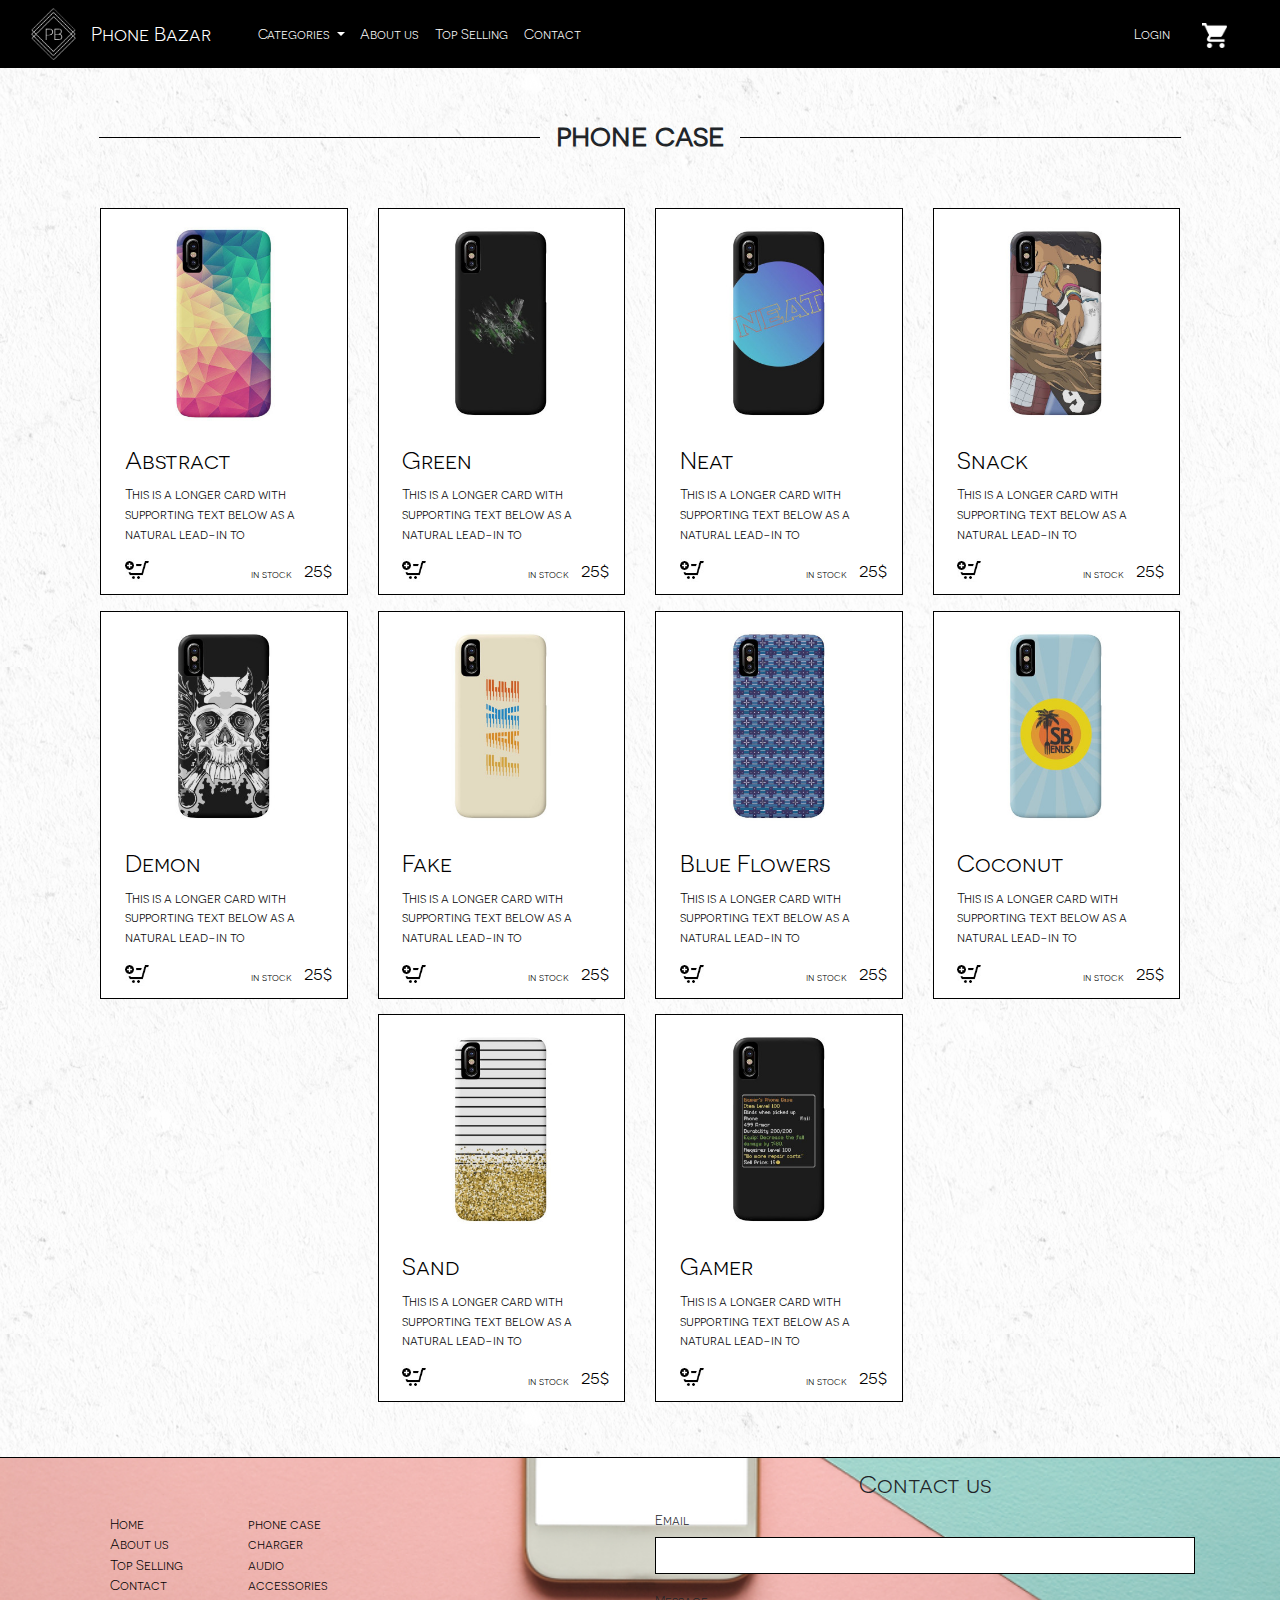
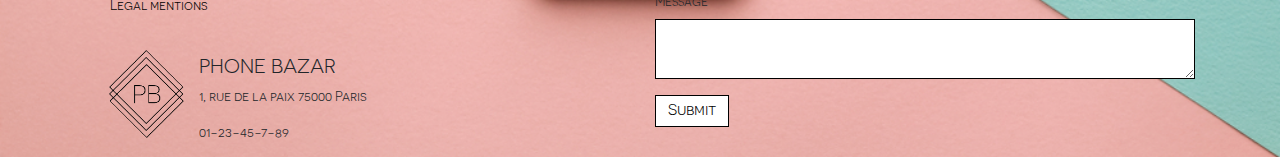
<file: phoneCase.html>
<!DOCTYPE html>
<html>
<head>
	<meta charset="UTF-8">
	<title>Phone case</title>
	<link rel="stylesheet" href="https://maxcdn.bootstrapcdn.com/bootstrap/4.0.0/css/bootstrap.min.css" integrity="sha384-Gn5384xqQ1aoWXA+058RXPxPg6fy4IWvTNh0E263XmFcJlSAwiGgFAW/dAiS6JXm" crossorigin="anonymous">
	<link rel="stylesheet" href="style.css" crossorigin="anonymous">
</head>
<body>
	<section class="container-fluid">
		<nav class="navbar navbar-expand-lg">
			<img class="img-logo-resize" src="assets/logo.png">
			<a class="navbar-brand color-navbar ml-3" href="index.html">Phone Bazar</a>
			<button class="navbar-toggler custom-toggler ml-auto collapsed" type="button" data-toggle="collapse" data-target="#navbarNavDropdown" aria-controls="navbarNavDropdown" aria-expanded="false" aria-label="Toggle navigation">
				<span class="navbar-toggler-icon"></span>
			</button>

			<div id="navbarNavDropdown" class="navbar-collapse collapse ml-4 pt-1" style="">
				<div class="row justify-content-between w-100">
					<div class="col-6">
						<ul class="navbar-nav">
							<li class="nav-item dropdown">
								<a id="navbarDropdownMenuLink" class="nav-link dropdown-toggle color-navbar" href="#" data-toggle="dropdown" aria-haspopup="true" aria-expanded="false">
									Categories
								</a>
								<div class="dropdown-menu nav-dropdown-style" aria-labelledby="navbarDropdownMenuLink">
									<a class="dropdown-item color-navbar" href="phoneCase.html">Phone cases</a>
									<a class="dropdown-item color-navbar" href="audio.html">Audio & bluetooth</a>
									<a class="dropdown-item color-navbar" href="page_produit.html">Chargers & batteries</a>
									<a class="dropdown-item color-navbar" href="Accessories.html">Accessories</a>
								</div>
							</li>

							<li class="nav-item">
								<a class="nav-link color-navbar" href="index.html#About_us">About us</a>
							</li>

							<li class="nav-item">
								<a class="nav-link color-navbar" href="index.html#Top_Selling">Top Selling</a>
							</li>

							<li class="nav-item">
								<a class="nav-link color-navbar" href="index.html#Contact">Contact</a>
							</li>
						</ul>
					</div>
					<div class="col-6 pr-0">
						<ul class="navbar-nav float-right">
							<li class="nav-item">
								<a class="nav-link color-navbar mr-3" href="#">Login</a>
							</li>
							<li class="nav-item">
								<a class="nav-link color-navbar" href="#">
									<img class="shop-cart" src="assets/shopping-cart.png" alt="shopping cart">
								</a>
							</li>
						</ul>
					</div>
				</div>
			</nav>
	</section>
	<section id="phonecases">
		<div class="container">
			<h2 class="font-weight-bold my-5 ---title--- cat-title mx-auto">phone case</h2>
			<div class="container">
				<div class="row justify-content-center">
					<div class="col-sm-12 col-md-6 col-lg-4 col-xl-3 py-2">
						<a href="#" data-toggle="modal" data-target="#mod1">
							<div class="card px-4 pb-1 h-100 card-border-c rounded-0">
								<img class="card-img-top img-fluid card-img-wrap mx-auto" src="assets/pc0.jpg" alt="Card image cap">
								<div class="card-block pt-2">
									<h4 class="card-title">Abstract</h4>
									<p class="card-text mb-5">This is a longer card with supporting text below as a natural lead-in to</p>
									<span><p class="card-text text-stock"><small>in stock</small></p></span>
									<span><p class="card-text text-price mr-0">25$</p></span>
									<span><img class="basket-icon" src="assets/basket.jpg" alt="basket-icon"></span>
								</div>
							</div>
						</a>
					</div>
					<div class="col-sm-12 col-md-6 col-lg-4 col-xl-3 py-2">
						<a href="#" data-toggle="modal" data-target="#mod2">
							<div class="card px-4 pb-1 h-100 card-border-c rounded-0">
								<img class="card-img-top img-fluid card-img-wrap mx-auto" src="assets/pc2.jpg" alt="Card image cap">
								<div class="card-block pt-2">
									<h4 class="card-title">Green</h4>
									<p class="card-text mb-5">This is a longer card with supporting text below as a natural lead-in to</p>
									<span><p class="card-text text-stock"><small>in stock</small></p></span>
									<span><p class="card-text text-price mr-0">25$</p></span>
									<span><img class="basket-icon" src="assets/basket.jpg" alt="basket-icon"></span>
								</div>
							</div>
						</a>
					</div>
					<div class="col-sm-12 col-md-6 col-lg-4 col-xl-3 py-2">
						<a href="#" data-toggle="modal" data-target="#mod3">
							<div class="card px-4 pb-1 h-100 card-border-c rounded-0">
								<img class="card-img-top img-fluid card-img-wrap mx-auto" src="assets/pc3.jpg" alt="Card image cap">
								<div class="card-block pt-2">
									<h4 class="card-title">Neat</h4>
									<p class="card-text mb-5">This is a longer card with supporting text below as a natural lead-in to</p>
									<span><p class="card-text text-stock"><small>in stock</small></p></span>
									<span><p class="card-text text-price mr-0">25$</p></span>
									<span><img class="basket-icon" src="assets/basket.jpg" alt="basket-icon"></span>
								</div>
							</div>
						</a>
					</div>
					<div class="col-sm-12 col-md-6 col-lg-4 col-xl-3 py-2">
						<a href="#" data-toggle="modal" data-target="#mod4">
							<div class="card px-4 pb-1 h-100 card-border-c rounded-0">
								<img class="card-img-top img-fluid card-img-wrap mx-auto" src="assets/pc4.jpg" alt="Card image cap">
								<div class="card-block pt-2">
									<h4 class="card-title">Snack</h4>
									<p class="card-text mb-5">This is a longer card with supporting text below as a natural lead-in to</p>
									<span><p class="card-text text-stock"><small>in stock</small></p></span>
									<span><p class="card-text text-price mr-0">25$</p></span>
									<span><img class="basket-icon" src="assets/basket.jpg" alt="basket-icon"></span>
								</div>
							</div>
						</a>
					</div>
					<div class="col-sm-12 col-md-6 col-lg-4 col-xl-3 py-2">
						<a href="#" data-toggle="modal" data-target="#mod5">
							<div class="card px-4 pb-1 h-100 card-border-c rounded-0">
								<img class="card-img-top img-fluid card-img-wrap mx-auto" src="assets/pc5.jpg" alt="Card image cap">
								<div class="card-block pt-2">
									<h4 class="card-title">Demon</h4>
									<p class="card-text mb-5">This is a longer card with supporting text below as a natural lead-in to</p>
									<span><p class="card-text text-stock"><small>in stock</small></p></span>
									<span><p class="card-text text-price mr-0">25$</p></span>
									<span><img class="basket-icon" src="assets/basket.jpg" alt="basket-icon"></span>
								</div>
							</div>
						</a>
					</div>
					<div class="col-sm-12 col-md-6 col-lg-4 col-xl-3 py-2">
						<a href="#" data-toggle="modal" data-target="#mod6">
							<div class="card px-4 pb-1 h-100 card-border-c rounded-0">
								<img class="card-img-top img-fluid card-img-wrap mx-auto" src="assets/pc6.jpg" alt="Card image cap">
								<div class="card-block pt-2">
									<h4 class="card-title">Fake</h4>
									<p class="card-text mb-5">This is a longer card with supporting text below as a natural lead-in to</p>
									<span><p class="card-text text-stock"><small>in stock</small></p></span>
									<span><p class="card-text text-price mr-0">25$</p></span>
									<span><img class="basket-icon" src="assets/basket.jpg" alt="basket-icon"></span>
								</div>
							</div>
						</a>
					</div>
					<div class="col-sm-12 col-md-6 col-lg-4 col-xl-3 py-2">
						<a href="#" data-toggle="modal" data-target="#mod7">
							<div class="card px-4 pb-1 h-100 card-border-c rounded-0">
								<img class="card-img-top img-fluid card-img-wrap mx-auto" src="assets/pc7.jpg" alt="Card image cap">
								<div class="card-block pt-2">
									<h4 class="card-title">Blue Flowers</h4>
									<p class="card-text mb-5">This is a longer card with supporting text below as a natural lead-in to</p>
									<span><p class="card-text text-stock"><small>in stock</small></p></span>
									<span><p class="card-text text-price mr-0">25$</p></span>
									<span><img class="basket-icon" src="assets/basket.jpg" alt="basket-icon"></span>
								</div>
							</div>
						</a>
					</div>
					<div class="col-sm-12 col-md-6 col-lg-4 col-xl-3 py-2">
						<a href="#" data-toggle="modal" data-target="#mod8">
							<div class="card px-4 pb-1 h-100 card-border-c rounded-0">
								<img class="card-img-top img-fluid card-img-wrap mx-auto" src="assets/pc8.jpg" alt="Card image cap">
								<div class="card-block pt-2">
									<h4 class="card-title">Coconut</h4>
									<p class="card-text mb-5">This is a longer card with supporting text below as a natural lead-in to</p>
									<span><p class="card-text text-stock"><small>in stock</small></p></span>
									<span><p class="card-text text-price mr-0">25$</p></span>
									<span><img class="basket-icon" src="assets/basket.jpg" alt="basket-icon"></span>
								</div>
							</div>
						</a>
					</div>
					<div class="col-sm-12 col-md-6 col-lg-4 col-xl-3 py-2">
						<a href="#" data-toggle="modal" data-target="#mod9">
							<div class="card px-4 pb-1 h-100 card-border-c rounded-0">
								<img class="card-img-top img-fluid card-img-wrap mx-auto" src="assets/pc9.jpg" alt="Card image cap">
								<div class="card-block pt-2">
									<h4 class="card-title">Sand</h4>
									<p class="card-text mb-5">This is a longer card with supporting text below as a natural lead-in to</p>
									<span><p class="card-text text-stock"><small>in stock</small></p></span>
									<span><p class="card-text text-price mr-0">25$</p></span>
									<span><img class="basket-icon" src="assets/basket.jpg" alt="basket-icon"></span>
								</div>
							</div>
						</a>
					</div>
					<div class="col-sm-12 col-md-6 col-lg-4 col-xl-3 py-2">
						<a href="#" data-toggle="modal" data-target="#mod10">
							<div class="card px-4 pb-1 h-100 card-border-c rounded-0">
								<img class="card-img-top img-fluid card-img-wrap mx-auto" src="assets/pc10.jpg" alt="Card image cap">
								<div class="card-block pt-2">
									<h4 class="card-title">Gamer</h4>
									<p class="card-text mb-5">This is a longer card with supporting text below as a natural lead-in to</p>
									<span><p class="card-text text-stock"><small>in stock</small></p></span>
									<span><p class="card-text text-price mr-0">25$</p></span>
									<span><img class="basket-icon" src="assets/basket.jpg" alt="basket-icon"></span>
								</div>
							</div>
						</a>
					</div>
				</div>
			</div>
		</div>
	</section>

	<!--Footer-->
	<div class="color-footer mt-5" id="Contact">
		<div class="container">
			<div class="row mt-2">
				<div class="col-md-6 col-lg-6">
					<div class="row pt-5">
						<ul>
							<li class="black-text-hover"><a href="index.html">Home</a></li>
							<li class="black-text-hover"><a href="index.html#About_us">About us</a></li>
							<li class="black-text-hover"><a href="index.html#Top_Selling">Top Selling</a></li>
							<li class="black-text-hover"><a href="index.html#Contact">Contact</a></li>
							<li class="black-text-hover"><a href="index.html#Contact">Legal mentions</a></li>
						</ul>
						<ul>
							<li class="black-text-hover"><a href="phoneCase.html">phone case</a></li>
							<li class="black-text-hover"><a href="page_produit.html">charger</a></li>
							<li class="black-text-hover"><a href="audio.html">audio</a></li>
							<li class="black-text-hover"><a href="accessories.html">accessories</a></li>							
						</ul>
					</div>
					<div class="media media-card ml-4">
						<img src="assets/logo_transparent.png" class="align-self-center mr-2 logo_footer" alt="image_telephone">		
						<div class="media-body mt-4 ml-2">
							<h5 class="">PHONE BAZAR</h5>
							<p>1, rue de la paix 75000 Paris</p>
							<p>01-23-45-7-89</p>
						</div>
					</div>
				</div>
				<div class="col-md-6 col-lg-6">	
					<div class="well well-sm">
						<form class="form-horizontal" action="" method="post">
							<fieldset>
								<legend class="text-center">Contact us</legend>
								<div class="form-group">
									<label for="email">Email</label>
									<input id="email" name="email" type="text" placeholder="" class="form-control">
								</div>
								<div class="form-group">
									<label for="message">Message</label>
									<textarea class="form-control" id="message" name="message" placeholder="" rows="2"></textarea>
								</div>
								<div class="form-group">
									<div>
										<button type="submit" class="btn btn-style">Submit</button>
									</div>
								</div>
							</fieldset>
						</form>
					</div>
				</div>
			</div>
		</div>
	</div>



	<!-- Modal -->

	<div class="modal fade" id="mod10" tabindex="-1" role="dialog" aria-labelledby="exampleModalLabel" aria-hidden="true">
		<div class="modal-dialog" role="document">
			<div class="modal-content modal-style">
				<div class="modal-header modal-header-style">
					<h5 class="modal-title" id="exampleModalLabel">GΔ∏Σℜ</h5>
					<button type="button" class="close" data-dismiss="modal" aria-label="Close">
						<span class="cross-style" aria-hidden="true">&#10005;</span>
					</button>
				</div>
				<div class="modal-body">
					<div class="container-fluid p-0">
						<div class="row">
							<div class="col-md-6 p-0">
								<div class="modal-img-wrap">
									<img class="modal-img" src="assets/pc10.jpg" alt="product image">
								</div>
							</div>
							<div class="col-md-6 ml-auto p-0">
								<div class="modal-text-wrap">
									<p>Lorem ipsum dolor sit amet, consectetur adipiscing elit. Sed ut neque quis orci ullamcorper consectetur. Donec nunc dolor, fermentum in turpis eget, tristique tincidunt justo. Donec porta risus eget rhoncus aliquam. Interdum et malesuada fames ac ante ipsum primis in faucibus.</p>
									<div class="modal-price-wrap">
										<p class="text-stock-small">in stock</p>
										<br>
										<div class="row justify-content-center">
											<div class="col-3">
												<p>25$</p>
											</div>
											<div class="col-9">
												<button class="btn btn-style btn-modal ml-3">Add to cart</button>
											</div>
										</div>
									</div>
								</div>
							</div>
						</div>
					</div>
				</div>
			</div>
		</div>
	</div>
	<div class="modal fade" id="mod9" tabindex="-1" role="dialog" aria-labelledby="exampleModalLabel" aria-hidden="true">
		<div class="modal-dialog" role="document">
			<div class="modal-content modal-style">
				<div class="modal-header modal-header-style">
					<h5 class="modal-title" id="exampleModalLabel">Sand</h5>
					<button type="button" class="close" data-dismiss="modal" aria-label="Close">
						<span class="cross-style" aria-hidden="true">&#10005;</span>
					</button>
				</div>
				<div class="modal-body">
					<div class="container-fluid p-0">
						<div class="row">
							<div class="col-md-6 p-0">
								<div class="modal-img-wrap">
									<img class="modal-img" src="assets/pc9.jpg" alt="product image">
								</div>
							</div>
							<div class="col-md-6 ml-auto p-0">
								<div class="modal-text-wrap">
									<p>Lorem ipsum dolor sit amet, consectetur adipiscing elit. Sed ut neque quis orci ullamcorper consectetur. Donec nunc dolor, fermentum in turpis eget, tristique tincidunt justo. Donec porta risus eget rhoncus aliquam. Interdum et malesuada fames ac ante ipsum primis in faucibus.</p>
									<div class="modal-price-wrap">
										<p class="text-stock-small">in stock</p>
										<br>
										<div class="row justify-content-center">
											<div class="col-3">
												<p>25$</p>
											</div>
											<div class="col-9">
												<button class="btn btn-style btn-modal ml-3">Add to cart</button>
											</div>
										</div>
									</div>
								</div>
							</div>
						</div>
					</div>
				</div>
			</div>
		</div>
	</div>
	<div class="modal fade" id="mod8" tabindex="-1" role="dialog" aria-labelledby="exampleModalLabel" aria-hidden="true">
		<div class="modal-dialog" role="document">
			<div class="modal-content modal-style">
				<div class="modal-header modal-header-style">
					<h5 class="modal-title" id="exampleModalLabel">Coconut</h5>
					<button type="button" class="close" data-dismiss="modal" aria-label="Close">
						<span class="cross-style" aria-hidden="true">&#10005;</span>
					</button>
				</div>
				<div class="modal-body">
					<div class="container-fluid p-0">
						<div class="row">
							<div class="col-md-6 p-0">
								<div class="modal-img-wrap">
									<img class="modal-img" src="assets/pc8.jpg" alt="product image">
								</div>
							</div>
							<div class="col-md-6 ml-auto p-0">
								<div class="modal-text-wrap">
									<p>Lorem ipsum dolor sit amet, consectetur adipiscing elit. Sed ut neque quis orci ullamcorper consectetur. Donec nunc dolor, fermentum in turpis eget, tristique tincidunt justo. Donec porta risus eget rhoncus aliquam. Interdum et malesuada fames ac ante ipsum primis in faucibus.</p>
									<div class="modal-price-wrap">
										<p class="text-stock-small">in stock</p>
										<br>
										<div class="row justify-content-center">
											<div class="col-3">
												<p>25$</p>
											</div>
											<div class="col-9">
												<button class="btn btn-style btn-modal ml-3">Add to cart</button>
											</div>
										</div>
									</div>
								</div>
							</div>
						</div>
					</div>
				</div>
			</div>
		</div>
	</div>
	<div class="modal fade" id="mod7" tabindex="-1" role="dialog" aria-labelledby="exampleModalLabel" aria-hidden="true">
		<div class="modal-dialog" role="document">
			<div class="modal-content modal-style">
				<div class="modal-header modal-header-style">
					<h5 class="modal-title" id="exampleModalLabel">Ugly</h5>
					<button type="button" class="close" data-dismiss="modal" aria-label="Close">
						<span class="cross-style" aria-hidden="true">&#10005;</span>
					</button>
				</div>
				<div class="modal-body">
					<div class="container-fluid p-0">
						<div class="row">
							<div class="col-md-6 p-0">
								<div class="modal-img-wrap">
									<img class="modal-img" src="assets/pc7.jpg" alt="product image">
								</div>
							</div>
							<div class="col-md-6 ml-auto p-0">
								<div class="modal-text-wrap">
									<p>Lorem ipsum dolor sit amet, consectetur adipiscing elit. Sed ut neque quis orci ullamcorper consectetur. Donec nunc dolor, fermentum in turpis eget, tristique tincidunt justo. Donec porta risus eget rhoncus aliquam. Interdum et malesuada fames ac ante ipsum primis in faucibus.</p>
									<div class="modal-price-wrap">
										<p class="text-stock-small">in stock</p>
										<br>
										<div class="row justify-content-center">
											<div class="col-3">
												<p>25$</p>
											</div>
											<div class="col-9">
												<button class="btn btn-style btn-modal ml-3">Add to cart</button>
											</div>
										</div>
									</div>
								</div>
							</div>
						</div>
					</div>
				</div>
			</div>
		</div>
	</div>
	<div class="modal fade" id="mod6" tabindex="-1" role="dialog" aria-labelledby="exampleModalLabel" aria-hidden="true">
		<div class="modal-dialog" role="document">
			<div class="modal-content modal-style">
				<div class="modal-header modal-header-style">
					<h5 class="modal-title" id="exampleModalLabel">Cake</h5>
					<button type="button" class="close" data-dismiss="modal" aria-label="Close">
						<span class="cross-style" aria-hidden="true">&#10005;</span>
					</button>
				</div>
				<div class="modal-body">
					<div class="container-fluid p-0">
						<div class="row">
							<div class="col-md-6 p-0">
								<div class="modal-img-wrap">
									<img class="modal-img" src="assets/pc6.jpg" alt="product image">
								</div>
							</div>
							<div class="col-md-6 ml-auto p-0">
								<div class="modal-text-wrap">
									<p>Lorem ipsum dolor sit amet, consectetur adipiscing elit. Sed ut neque quis orci ullamcorper consectetur. Donec nunc dolor, fermentum in turpis eget, tristique tincidunt justo. Donec porta risus eget rhoncus aliquam. Interdum et malesuada fames ac ante ipsum primis in faucibus.</p>
									<div class="modal-price-wrap">
										<p class="text-stock-small">in stock</p>
										<br>
										<div class="row justify-content-center">
											<div class="col-3">
												<p>25$</p>
											</div>
											<div class="col-9">
												<button class="btn btn-style btn-modal ml-3">Add to cart</button>
											</div>
										</div>
									</div>
								</div>
							</div>
						</div>
					</div>
				</div>
			</div>
		</div>
	</div>
	<div class="modal fade" id="mod5" tabindex="-1" role="dialog" aria-labelledby="exampleModalLabel" aria-hidden="true">
		<div class="modal-dialog" role="document">
			<div class="modal-content modal-style">
				<div class="modal-header modal-header-style">
					<h5 class="modal-title" id="exampleModalLabel">Demon</h5>
					<button type="button" class="close" data-dismiss="modal" aria-label="Close">
						<span class="cross-style" aria-hidden="true">&#10005;</span>
					</button>
				</div>
				<div class="modal-body">
					<div class="container-fluid p-0">
						<div class="row">
							<div class="col-md-6 p-0">
								<div class="modal-img-wrap">
									<img class="modal-img" src="assets/pc5.jpg" alt="product image">
								</div>
							</div>
							<div class="col-md-6 ml-auto p-0">
								<div class="modal-text-wrap">
									<p>Lorem ipsum dolor sit amet, consectetur adipiscing elit. Sed ut neque quis orci ullamcorper consectetur. Donec nunc dolor, fermentum in turpis eget, tristique tincidunt justo. Donec porta risus eget rhoncus aliquam. Interdum et malesuada fames ac ante ipsum primis in faucibus.</p>
									<div class="modal-price-wrap">
										<p class="text-stock-small">in stock</p>
										<br>
										<div class="row justify-content-center">
											<div class="col-3">
												<p>25$</p>
											</div>
											<div class="col-9">
												<button class="btn btn-style btn-modal ml-3">Add to cart</button>
											</div>
										</div>
									</div>
								</div>
							</div>
						</div>
					</div>
				</div>
			</div>
		</div>
	</div>
	<div class="modal fade" id="mod4" tabindex="-1" role="dialog" aria-labelledby="exampleModalLabel" aria-hidden="true">
		<div class="modal-dialog" role="document">
			<div class="modal-content modal-style">
				<div class="modal-header modal-header-style">
					<h5 class="modal-title" id="exampleModalLabel">Snack</h5>
					<button type="button" class="close" data-dismiss="modal" aria-label="Close">
						<span class="cross-style" aria-hidden="true">&#10005;</span>
					</button>
				</div>
				<div class="modal-body">
					<div class="container-fluid p-0">
						<div class="row">
							<div class="col-md-6 p-0">
								<div class="modal-img-wrap">
									<img class="modal-img" src="assets/pc4.jpg" alt="product image">
								</div>
							</div>
							<div class="col-md-6 ml-auto p-0">
								<div class="modal-text-wrap">
									<p>Lorem ipsum dolor sit amet, consectetur adipiscing elit. Sed ut neque quis orci ullamcorper consectetur. Donec nunc dolor, fermentum in turpis eget, tristique tincidunt justo. Donec porta risus eget rhoncus aliquam. Interdum et malesuada fames ac ante ipsum primis in faucibus.</p>
									<div class="modal-price-wrap">
										<p class="text-stock-small">in stock</p>
										<br>
										<div class="row justify-content-center">
											<div class="col-3">
												<p>25$</p>
											</div>
											<div class="col-9">
												<button class="btn btn-style btn-modal ml-3">Add to cart</button>
											</div>
										</div>
									</div>
								</div>
							</div>
						</div>
					</div>
				</div>
			</div>
		</div>
	</div>
	<div class="modal fade" id="mod3" tabindex="-1" role="dialog" aria-labelledby="exampleModalLabel" aria-hidden="true">
		<div class="modal-dialog" role="document">
			<div class="modal-content modal-style">
				<div class="modal-header modal-header-style">
					<h5 class="modal-title" id="exampleModalLabel">Neat</h5>
					<button type="button" class="close" data-dismiss="modal" aria-label="Close">
						<span class="cross-style" aria-hidden="true">&#10005;</span>
					</button>
				</div>
				<div class="modal-body">
					<div class="container-fluid p-0">
						<div class="row">
							<div class="col-md-6 p-0">
								<div class="modal-img-wrap">
									<img class="modal-img" src="assets/pc3.jpg" alt="product image">
								</div>
							</div>
							<div class="col-md-6 ml-auto p-0">
								<div class="modal-text-wrap">
									<p>Lorem ipsum dolor sit amet, consectetur adipiscing elit. Sed ut neque quis orci ullamcorper consectetur. Donec nunc dolor, fermentum in turpis eget, tristique tincidunt justo. Donec porta risus eget rhoncus aliquam. Interdum et malesuada fames ac ante ipsum primis in faucibus.</p>
									<div class="modal-price-wrap">
										<p class="text-stock-small">in stock</p>
										<br>
										<div class="row justify-content-center">
											<div class="col-3">
												<p>25$</p>
											</div>
											<div class="col-9">
												<button class="btn btn-style btn-modal ml-3">Add to cart</button>
											</div>
										</div>
									</div>
								</div>
							</div>
						</div>
					</div>
				</div>
			</div>
		</div>
	</div>
	<div class="modal fade" id="mod2" tabindex="-1" role="dialog" aria-labelledby="exampleModalLabel" aria-hidden="true">
		<div class="modal-dialog" role="document">
			<div class="modal-content modal-style">
				<div class="modal-header modal-header-style">
					<h5 class="modal-title" id="exampleModalLabel">Green</h5>
					<button type="button" class="close" data-dismiss="modal" aria-label="Close">
						<span class="cross-style" aria-hidden="true">&#10005;</span>
					</button>
				</div>
				<div class="modal-body">
					<div class="container-fluid p-0">
						<div class="row">
							<div class="col-md-6 p-0">
								<div class="modal-img-wrap">
									<img class="modal-img" src="assets/pc2.jpg" alt="product image">
								</div>
							</div>
							<div class="col-md-6 ml-auto p-0">
								<div class="modal-text-wrap">
									<p>Lorem ipsum dolor sit amet, consectetur adipiscing elit. Sed ut neque quis orci ullamcorper consectetur. Donec nunc dolor, fermentum in turpis eget, tristique tincidunt justo. Donec porta risus eget rhoncus aliquam. Interdum et malesuada fames ac ante ipsum primis in faucibus.</p>
									<div class="modal-price-wrap">
										<p class="text-stock-small">in stock</p>
										<br>
										<div class="row justify-content-center">
											<div class="col-3">
												<p>25$</p>
											</div>
											<div class="col-9">
												<button class="btn btn-style btn-modal ml-3">Add to cart</button>
											</div>
										</div>
									</div>
								</div>
							</div>
						</div>
					</div>
				</div>
			</div>
		</div>
	</div>
	<div class="modal fade" id="mod1" tabindex="-1" role="dialog" aria-labelledby="exampleModalLabel" aria-hidden="true">
		<div class="modal-dialog" role="document">
			<div class="modal-content modal-style">
				<div class="modal-header modal-header-style">
					<h5 class="modal-title" id="exampleModalLabel">Abstract</h5>
					<button type="button" class="close" data-dismiss="modal" aria-label="Close">
						<span class="cross-style" aria-hidden="true">&#10005;</span>
					</button>
				</div>
				<div class="modal-body">
					<div class="container-fluid p-0">
						<div class="row">
							<div class="col-md-6 p-0">
								<div class="modal-img-wrap">
									<img class="modal-img" src="assets/pc0.jpg" alt="product image">
								</div>
							</div>
							<div class="col-md-6 ml-auto p-0">
								<div class="modal-text-wrap">
									<p>Lorem ipsum dolor sit amet, consectetur adipiscing elit. Sed ut neque quis orci ullamcorper consectetur. Donec nunc dolor, fermentum in turpis eget, tristique tincidunt justo. Donec porta risus eget rhoncus aliquam. Interdum et malesuada fames ac ante ipsum primis in faucibus.</p>
									<div class="modal-price-wrap">
										<p class="text-stock-small">in stock</p>
										<br>
										<div class="row justify-content-center">
											<div class="col-3">
												<p>25$</p>
											</div>
											<div class="col-9">
												<button class="btn btn-style btn-modal ml-3">Add to cart</button>
											</div>
										</div>
									</div>
								</div>
							</div>
						</div>
					</div>
				</div>
			</div>
		</div>
	</div>

	<script src="https://code.jquery.com/jquery-3.3.1.slim.min.js" integrity="sha384-q8i/X+965DzO0rT7abK41JStQIAqVgRVzpbzo5smXKp4YfRvH+8abtTE1Pi6jizo" crossorigin="anonymous"></script>
	<script src="https://cdnjs.cloudflare.com/ajax/libs/popper.js/1.14.7/umd/popper.min.js" integrity="sha384-UO2eT0CpHqdSJQ6hJty5KVphtPhzWj9WO1clHTMGa3JDZwrnQq4sF86dIHNDz0W1" crossorigin="anonymous"></script>
	<script src="https://stackpath.bootstrapcdn.com/bootstrap/4.3.1/js/bootstrap.min.js" integrity="sha384-JjSmVgyd0p3pXB1rRibZUAYoIIy6OrQ6VrjIEaFf/nJGzIxFDsf4x0xIM+B07jRM" crossorigin="anonymous"></script>	
</body>
</html>
</file>
<file: style.css>
body{
    background-image: url('assets/bg_body_3.png');
}
ul{
    list-style-type:none; 
}

a{
    color: black;
    text-decoration: none;
}

a, a:active, a:focus{

    outline: none; /* Works in Firefox, Chrome, IE8 and above */ 

}

div > a:hover{
    color: black;
    text-decoration: none;
}
input, textarea{
    border: 1px solid black !important;
    border-radius: 0px !important;
}
h2
{
    text-align: center;
}
@font-face{
    font-family: "main";
    src: url("assets/fonts/11.otf");
}

*{
    font-size: 0.98em;
    font-family: 'main';
}
p{
    margin-top: unset;
}
a:hover{
    color: white;
}
input, textarea{
    outline: 0;
    box-shadow: none!important;
}
.jumbotron {
    height: 350px;
    background-color:transparent; 
    background-image: url('assets/bg_3_c.png');
    background-size: cover;
    border-bottom: 1px solid black;
    background-position: center top;
}

.color-footer{
    background-image: url('assets/bg_3_c2.png');
    background-size: cover;
    border-top: 1px solid black;
    background-position: center bottom;
}

.logo_footer{
    width:75px; 
    height: auto;
    margin-right: 10px;
}
.black-text-hover > a:hover{
    color: black;
}

.btn-style{
    border: 1px solid black;
    border-radius: 0px;
    background-color: white;
    color: black;
    padding-top: 1px;
    padding-bottom: 5px;
    transition: .2s ease-in-out;
}
.btn-style:hover{
    background-color: black;
    border-color: black;
    color: white;
}
.container-fluid
{
    background-color:#52555D;
}
.lead{
    font-style: italic;
    text-align: center;
}
.display-4
{
    text-align: center;
}

.title
{
    text-align: center;
    margin-bottom: 30px;
    font-size: 36px;
}

.title-no-mb{
    text-align: center;
    font-size: 36px;
}
.topsell-card-margin{
    margin-left: 25px !important;
    margin-right: 25px !important;
}
.card-border-c{
    border: 1px solid black;
}

.text-stock{
    position: absolute;
    bottom: 12px;
    right: 55px;
    color: black;
}

.text-stock-small{
    font-size: 50%;
    color: black;
}

.basket-icon{
    position: absolute;
    bottom: 12px;
    width: 24px;
}

.text-price{
    position: absolute;
    bottom: 10px;
    right: 15px;
    font-size: 150%;
}

.card-img-wrap{
    max-width: 160px;
}

.img-acc-resize{
    max-width: 160px;
    transform: rotate(45deg);
}
.img-logo-resize{
    max-width: 45px;
}
.diamond{
    background-color: white;
    transform: rotate(-45deg);
    width: 200px;
    height: 200px;
    border: 1px solid black;
    margin: 25px;
    transition: .5s ease-in-out;
}

.diamond > img{
    transform: rotate(0deg);
}

.diamond:hover{
    transform: rotate(0deg);
}

.diamond > a > img{
    transition: .5s ease-in-out;
}

.diamond:hover > a > img{
    transform: rotate(0deg);
}
.cat-titles{
    font-size: 160%;
}

.flex-unset{
    flex: unset;
}

.mb-minus-10{
    margin-bottom: -10px;
}

.main-title{
    width: 40%;
    border: 1px solid black;
}

.---title--- {
  overflow: hidden;
  text-align: center;
}

.---title---:before,
.---title---:after {
  background-color: #000;
  content: "";
  display: inline-block;
  height: 1px;
  position: relative;
  vertical-align: middle;
  width: 50%;
}

.---title---:before {
  right: 0.5em;
  margin-left: -50%;
}

.---title---:after {
  left: 0.5em;
  margin-right: -50%;
}

.cat-title{
    width: 97.5%;
}

.modal-img{
    max-width: 100%;
    max-height: 100%;
}

.modal-img-wrap{
    width: 100%;
    background-color: white;
}

.modal-text-wrap{
    background-color: white;
    padding-top: 25px;
    padding-right: 50px;
    width: 100%;
    height: 100%;
    text-justify: left;
}

.modal-price-wrap{
    font-size: 150%;
}

.modal-li > li{
    display: inline-block;
}

.btn-modal{
 float: right; 
}

.modal-style{
    border: 1px solid black;
    border-radius: 0px;
}
.container-fluid{
    background-color: black;
}
.dropdown-menu{
    background-color: black;
}

.custom-toggler .navbar-toggler {
    border-color: rgb(255,255,255);
}
.custom-toggler .navbar-toggler-icon {
    background-image: url("data:image/svg+xml;charset=utf8,%3Csvg viewBox='0 0 32 32' xmlns='http://www.w3.org/2000/svg'%3E%3Cpath stroke='rgba(255,255,255, 1)' stroke-width='2' stroke-linecap='round' stroke-miterlimit='10' d='M4 8h24M4 16h24M4 24h24'/%3E%3C/svg%3E");
}
.color-navbar{
    color: white;
}
.color-navbar:hover{
    text-decoration: underline;
    color: white;
    background-color: black;
}
.logoabt{
    position: relative;
    margin-right: 30px;
    margin-top: 30px;
    width: 130px;
}

.bg-white{
    background-color: white;
}

.text-vw-title{
    font-size: calc(20px + 2.8vw);
}

.text-vw-text{
    font-size: calc(12px + 0.7vw);
}

.nav-dropdown-style{
    padding: 0;
    border-radius: 0px;
}

.nav-dropdown-style > a:focus{
    background-color: black;
    color: white;
}


.btn.focus, .btn:focus {
    outline: 0;
    box-shadow: none!important;
}
.modal-header-style{
    border-bottom: 1px solid black;
}

.cross-style{
    font-weight: 1;
}

.shop-cart{
    width: 25px;
}
.bg-pp{
    background-color: white;
}
</file>
